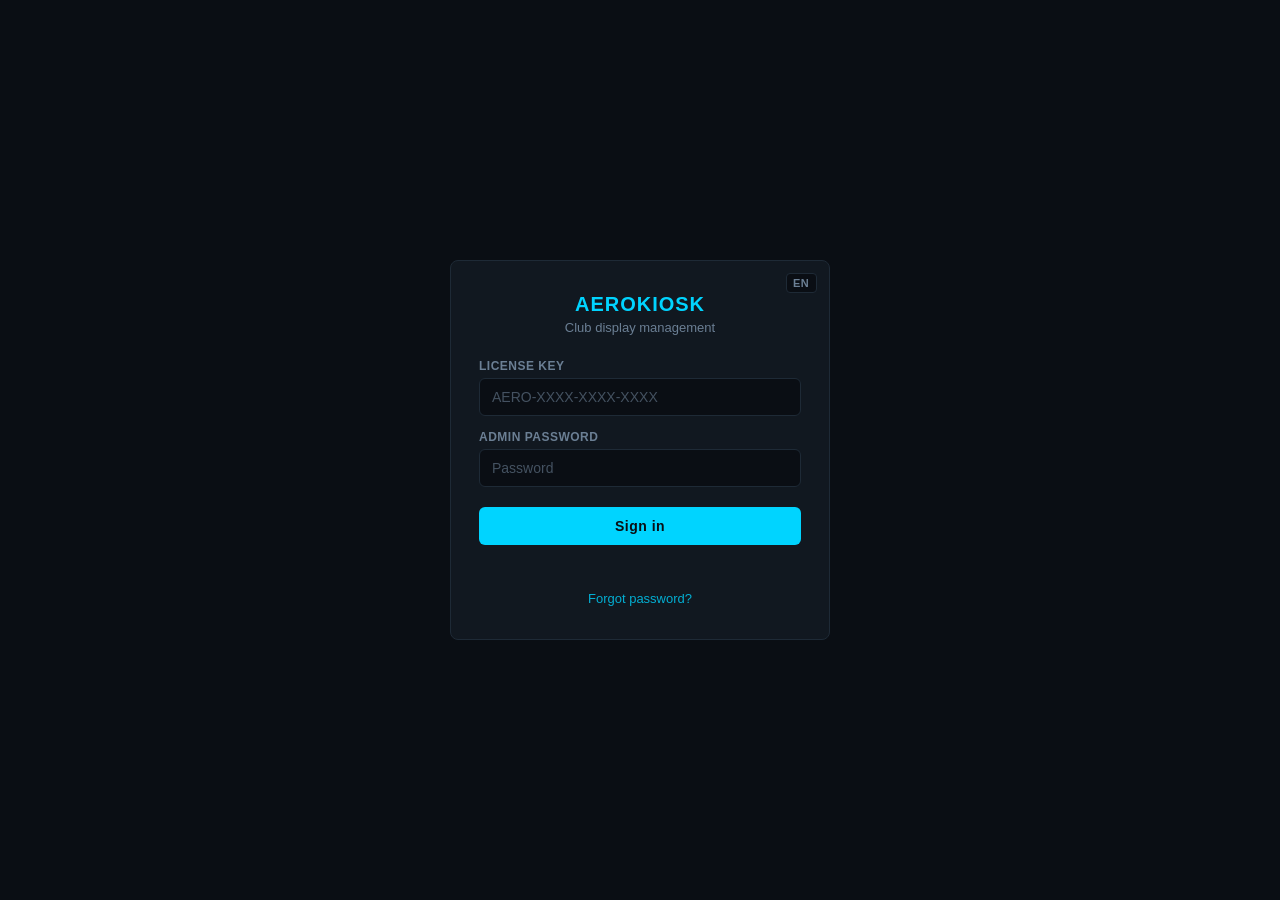
<file: index.html>
<!DOCTYPE html>
<html lang="fr">
<head>
<meta charset="UTF-8">
<meta name="viewport" content="width=device-width, initial-scale=1.0">
<title>AeroKiosk — Gestion affichage</title>
<link rel="stylesheet" href="style.css">
</head>
<body>

<!-- ── LOGIN ── -->
<div class="login-screen" id="loginScreen">
  <div class="login-card">
    <select class="lang-select" onchange="setLang(this.value)">
      <option value="fr">FR</option>
      <option value="de">DE</option>
      <option value="it">IT</option>
      <option value="es">ES</option>
      <option value="en">EN</option>
    </select>
    <h1>AEROKIOSK</h1>
    <p class="subtitle" data-i18n="login.subtitle">Gestion de l'affichage club</p>
    <form id="loginForm">
      <div class="field">
        <label for="licenseKey" data-i18n="login.licenseKey">Clé de licence</label>
        <input type="text" id="licenseKey" placeholder="AERO-XXXX-XXXX-XXXX" data-i18n-placeholder="login.licensePlaceholder" autocomplete="off" required>
      </div>
      <div class="field">
        <label for="password" data-i18n="login.password">Mot de passe admin</label>
        <input type="password" id="password" placeholder="Mot de passe" data-i18n-placeholder="login.passwordPlaceholder" autocomplete="current-password">
      </div>
      <button type="submit" class="login-btn" id="loginBtn" data-i18n="login.submit">Connexion</button>
      <div class="login-error" id="loginError"></div>
      <div class="forgot-link">
        <a href="#" id="forgotPasswordLink" data-i18n="login.forgotPassword">Mot de passe oublié ?</a>
      </div>
    </form>
    <!-- Vue reset mot de passe -->
    <div id="resetView" style="display:none;">
      <h1>AEROKIOSK</h1>
      <p class="subtitle" data-i18n="reset.subtitle">Réinitialisation du mot de passe</p>
      <p class="reset-instructions" data-i18n="reset.instructions">Entrez votre clé de licence pour supprimer le mot de passe admin. Vous pourrez ensuite en définir un nouveau dans les paramètres du kiosque.</p>
      <div class="field">
        <label for="resetLicenseKey" data-i18n="login.licenseKey">Clé de licence</label>
        <input type="text" id="resetLicenseKey" placeholder="AERO-XXXX-XXXX-XXXX" data-i18n-placeholder="login.licensePlaceholder" autocomplete="off" style="text-transform:uppercase;letter-spacing:1px;">
      </div>
      <button type="button" class="login-btn" id="resetBtn" data-i18n="reset.button">Réinitialiser</button>
      <div class="login-error" id="resetError"></div>
      <div class="login-success" id="resetSuccess" style="display:none;"></div>
      <div class="forgot-link">
        <a href="#" id="resetBackLink" data-i18n="reset.back">← Retour à la connexion</a>
      </div>
    </div>
  </div>
</div>

<!-- ── DASHBOARD ── -->
<div class="dashboard" id="dashboard">
  <div class="top-bar">
    <div class="top-bar-left">
      <h2 id="clubName">AEROKIOSK</h2>
      <div class="station-badge" id="stationBadge"></div>
    </div>
    <div class="top-bar-right">
      <select class="lang-select" onchange="setLang(this.value)">
        <option value="fr">FR</option>
        <option value="de">DE</option>
        <option value="it">IT</option>
        <option value="es">ES</option>
        <option value="en">EN</option>
      </select>
      <span class="mode-badge" id="modeIndicator"></span>
      <button class="btn-logout" id="logoutBtn" data-i18n="dashboard.logout">Déconnexion</button>
    </div>
  </div>

  <!-- Navigation Contenu / Flotte / Configuration -->
  <div class="nav-tabs" id="navTabs">
    <button class="nav-tab active" data-view="content" onclick="switchView('content')">
      <span class="nav-icon">📋</span> <span data-i18n="nav.content">Contenu</span>
    </button>
    <button class="nav-tab" data-view="fleet" onclick="switchView('fleet')">
      <span class="nav-icon">✈</span> <span data-i18n="nav.fleet">Flotte</span>
    </button>
    <button class="nav-tab" data-view="rooms" onclick="switchView('rooms')">
      <span class="nav-icon">📅</span> <span data-i18n="nav.rooms">Planification</span>
    </button>
    <button class="nav-tab" data-view="config" onclick="switchView('config')">
      <span class="nav-icon">⚙</span> <span data-i18n="nav.config">Configuration</span>
    </button>
  </div>

  <!-- ── VUE CONTENU (slides) ── -->
  <div id="viewContent">
    <div class="content">
      <div class="add-bar">
        <button class="btn-add" onclick="openModal('slide')">
          <span class="icon">+</span> <span data-i18n="slides.addSlide">Slide</span>
        </button>
        <button class="btn-add" onclick="openModal('flash-info')">
          <span class="icon">ℹ</span> <span data-i18n="slides.addFlashInfo">Flash info</span>
        </button>
        <button class="btn-add" onclick="openModal('flash-urgent')">
          <span class="icon">⚠</span> <span data-i18n="slides.addFlashUrgent">Flash urgent</span>
        </button>
      </div>
      <div class="slides-list" id="slidesList">
        <div class="empty-state">
          <div class="icon">📋</div>
          <p data-i18n-html="slides.emptyText">Aucun contenu pour le moment.<br>Ajoutez un slide, un flash info ou un flash urgent.</p>
        </div>
      </div>
    </div>
  </div>

  <!-- ── VUE FLOTTE ── -->
  <div id="viewFleet" style="display:none;">
    <div class="content">
      <div class="add-bar">
        <button class="btn-add" onclick="openFleetModal()">
          <span class="icon">+</span> <span data-i18n="fleet.add">Ajouter un aéronef</span>
        </button>
      </div>
      <div class="fleet-list" id="fleetList">
        <div class="empty-state">
          <div class="icon">✈</div>
          <p data-i18n="fleet.empty">Aucun aéronef configuré.</p>
        </div>
      </div>
    </div>
  </div>

  <!-- ── VUE SALLES ── -->
  <div id="viewRooms" style="display:none;">
    <div class="content">
      <!-- Sous-onglets Gestion / Planning -->
      <div class="rooms-subtabs">
        <button class="rooms-subtab active" data-subtab="manage" onclick="switchRoomsSubtab('manage')">
          <span data-i18n="rooms.tabManage">Gestion</span>
        </button>
        <button class="rooms-subtab" data-subtab="planning" onclick="switchRoomsSubtab('planning')">
          <span data-i18n="rooms.tabPlanning">Planning</span>
        </button>
        <button class="rooms-subtab" data-subtab="flights" onclick="switchRoomsSubtab('flights')">
          <span data-i18n="rooms.tabFlights">Vols</span>
        </button>
      </div>

      <!-- Sous-vue Gestion (existante) -->
      <div id="roomsManageView">
        <div class="add-bar">
          <button class="btn-add" onclick="openRoomModal()">
            <span class="icon">+</span> <span data-i18n="rooms.add">Ajouter une salle</span>
          </button>
        </div>
        <div class="fleet-list" id="roomsList">
          <div class="empty-state">
            <div class="icon">🚪</div>
            <p data-i18n="rooms.empty">Aucune salle configuree.</p>
          </div>
        </div>
        <div style="margin-top:20px; padding-top:16px; border-top:1px solid var(--border);">
          <div class="cfg-toggle-row">
            <span class="cfg-toggle-label" data-i18n="rooms.autoBookBriefForSim">Brief auto pour simu</span>
            <label class="toggle-switch"><input type="checkbox" id="cfgAutoBookBriefForSim" onchange="cfgSaveAutoBookBrief()"><span class="toggle-track"></span><span class="toggle-knob"></span></label>
          </div>
          <div class="cfg-hint" data-i18n="rooms.autoBookBriefForSimHint">Réserver automatiquement une salle de brief pour les séances simulateur sans brief intégré</div>
        </div>
      </div>

      <!-- Sous-vue Planning (nouvelle) -->
      <div id="roomsPlanningView" style="display:none;">
        <!-- Navigation date + filtres -->
        <div class="planning-toolbar">
          <div class="planning-nav">
            <button class="btn-ghost planning-nav-btn" onclick="planningPrevDay()" title="Jour precedent">&larr;</button>
            <button class="btn-ghost planning-nav-btn" onclick="planningToday()" data-i18n="rooms.today">Aujourd'hui</button>
            <input type="date" class="planning-date-input" id="planningDateInput" onchange="planningSetDate(this.value)">
            <button class="btn-ghost planning-nav-btn" onclick="planningNextDay()" title="Jour suivant">&rarr;</button>
          </div>
          <div class="planning-filters">
            <select class="planning-filter-select" id="planningFilterType" onchange="renderPlanning()">
              <option value="" data-i18n="rooms.filterAllTypes">Tous les types</option>
              <option value="briefing" data-i18n="rooms.typeBriefing">Briefing</option>
              <option value="simulateur" data-i18n="rooms.typeSimulateur">Simulateur</option>
              <option value="cours" data-i18n="rooms.typeCours">Cours</option>
              <option value="autre" data-i18n="rooms.typeAutre">Autre</option>
            </select>
            <select class="planning-filter-select" id="planningFilterSource" onchange="renderPlanning()">
              <option value="" data-i18n="rooms.filterAllSources">Toutes les sources</option>
              <option value="admin" data-i18n="rooms.sourceAdmin">Admin</option>
              <option value="tablet" data-i18n="rooms.sourceTablet">Tablette</option>
              <option value="api" data-i18n="rooms.sourceApi">API</option>
            </select>
          </div>
        </div>
        <!-- Grille Gantt -->
        <div class="planning-grid-wrapper" id="planningGridWrapper">
          <div class="planning-empty" id="planningEmpty">
            <div class="icon">📅</div>
            <p data-i18n="rooms.planningEmpty">Aucune salle configuree.</p>
          </div>
        </div>
      </div>

      <!-- Sous-vue Vols -->
      <div id="roomsFlightsView" style="display:none;">
        <div class="planning-toolbar">
          <div class="planning-nav">
            <button class="btn-ghost planning-nav-btn" onclick="flightsPrevDay()">&larr;</button>
            <button class="btn-ghost planning-nav-btn" onclick="flightsToday()" data-i18n="rooms.today">Aujourd'hui</button>
            <input type="date" class="planning-date-input" id="flightsDateInput" onchange="flightsSetDate(this.value)">
            <button class="btn-ghost planning-nav-btn" onclick="flightsNextDay()">&rarr;</button>
          </div>
          <button class="btn-add" onclick="openFlightModal()">
            <span class="icon">+</span> <span data-i18n="flights.add">Ajouter un vol</span>
          </button>
        </div>
        <div class="flights-table-wrapper" id="flightsTableWrapper">
          <table class="flights-table" id="flightsTable">
            <thead>
              <tr>
                <th data-i18n="flights.aircraft">Immat.</th>
                <th data-i18n="flights.start">Debut</th>
                <th data-i18n="flights.end">Fin</th>
                <th data-i18n="flights.pilot">Pilote</th>
                <th data-i18n="flights.instructor">Instructeur</th>
                <th data-i18n="flights.students">Stagiaires</th>
                <th data-i18n="flights.type">Type</th>
                <th></th>
              </tr>
            </thead>
            <tbody id="flightsBody"></tbody>
          </table>
          <div class="flights-empty" id="flightsEmpty" style="display:none;">
            <p data-i18n="flights.empty">Aucun vol ce jour.</p>
          </div>
        </div>
      </div>
    </div>
  </div>

  <!-- ── MODAL SALLE ── -->

  <!-- ── MODAL VOL ── -->
  <div class="slide-modal-overlay" id="flightModalOverlay" style="display:none;" onclick="if(event.target===this)closeFlightModal()">
    <div class="slide-modal booking-modal">
      <h3 id="flightModalTitle" data-i18n="flights.add">Ajouter un vol</h3>
      <div class="form-group">
        <label data-i18n="flights.aircraft">Immatriculation</label>
        <input type="text" class="form-input" id="flightAircraft" placeholder="F-HPYB" style="text-transform:uppercase;">
      </div>
      <div class="form-row">
        <div class="form-group" style="flex:1;">
          <label data-i18n="flights.start">Debut</label>
          <input type="time" class="form-input" id="flightStart" step="900">
        </div>
        <div class="form-group" style="flex:1;">
          <label data-i18n="flights.end">Fin</label>
          <input type="time" class="form-input" id="flightEnd" step="900">
        </div>
      </div>
      <div class="form-group">
        <label data-i18n="flights.pilot">Pilote</label>
        <input type="text" class="form-input" id="flightPilot" placeholder="Nom du pilote">
      </div>
      <div class="form-group">
        <label data-i18n="flights.instructor">Instructeur</label>
        <input type="text" class="form-input" id="flightInstructor" placeholder="(optionnel)">
      </div>
      <div class="form-group">
        <label data-i18n="flights.students">Stagiaires</label>
        <div id="flightStudents"></div>
        <button type="button" class="btn-ghost btn-small" onclick="addStudentRow()" data-i18n="flights.addStudent">+ Ajouter un stagiaire</button>
      </div>
      <div class="form-group">
        <label data-i18n="flights.type">Type de vol</label>
        <select class="form-select" id="flightType">
          <option value="local">Local</option>
          <option value="nav">Navigation</option>
          <option value="double">Double</option>
          <option value="solo">Solo</option>
          <option value="examen">Examen</option>
          <option value="autre">Autre</option>
        </select>
      </div>
      <div class="flight-error" id="flightError" style="display:none;"></div>
      <div class="modal-actions">
        <button class="btn-submit" onclick="saveFlight()" data-i18n="common.save">Enregistrer</button>
        <button class="btn-ghost btn-danger" id="flightDeleteBtn" onclick="deleteFlight()" style="display:none;" data-i18n="booking.delete">Supprimer</button>
        <button class="btn-ghost" onclick="closeFlightModal()" data-i18n="common.cancel">Annuler</button>
      </div>
    </div>
  </div>

  <!-- ── MODAL RESERVATION ── -->
  <div class="slide-modal-overlay" id="bookingModalOverlay" style="display:none;" onclick="if(event.target===this)closeBookingModal()">
    <div class="slide-modal booking-modal">
      <h3 id="bookingModalTitle" data-i18n="booking.add">Ajouter une reservation</h3>
      <div class="form-group">
        <label data-i18n="booking.room">Salle</label>
        <select class="form-select" id="bookingRoom"></select>
      </div>
      <div class="form-row">
        <div class="form-group" style="flex:1;">
          <label data-i18n="booking.start">Debut</label>
          <input type="time" class="form-input" id="bookingStart" step="900">
        </div>
        <div class="form-group" style="flex:1;">
          <label data-i18n="booking.end">Fin</label>
          <input type="time" class="form-input" id="bookingEnd" step="900">
        </div>
      </div>
      <div class="form-group">
        <label data-i18n="booking.title">Titre</label>
        <input type="text" class="form-input" id="bookingTitle" placeholder="Briefing, Cours nav..." data-i18n-placeholder="booking.titlePlaceholder">
      </div>
      <div class="form-group">
        <label data-i18n="booking.bookedBy">Reserve par</label>
        <input type="text" class="form-input" id="bookingBy" placeholder="Nom" data-i18n-placeholder="booking.byPlaceholder">
      </div>
      <div class="form-group">
        <label data-i18n="booking.participants">Participants</label>
        <div id="bookingParticipants"></div>
        <button type="button" class="btn-ghost btn-small" onclick="addParticipantRow()" data-i18n="booking.addParticipant">+ Ajouter un participant</button>
      </div>
      <div class="booking-error" id="bookingError" style="display:none;"></div>
      <div class="modal-actions">
        <button class="btn-submit" onclick="saveBooking()" data-i18n="common.save">Enregistrer</button>
        <button class="btn-ghost btn-danger" id="bookingDeleteBtn" onclick="deleteBooking()" style="display:none;" data-i18n="booking.delete">Supprimer</button>
        <button class="btn-ghost" onclick="closeBookingModal()" data-i18n="common.cancel">Annuler</button>
      </div>
    </div>
  </div>
  <div class="slide-modal-overlay" id="roomModalOverlay" style="display:none;" onclick="if(event.target===this)closeRoomModal()">
    <div class="slide-modal">
      <h3 id="roomModalTitle" data-i18n="rooms.add">Ajouter une salle</h3>
      <div class="form-group">
        <label data-i18n="rooms.name">Nom</label>
        <input type="text" class="form-input" id="roomName" placeholder="ex: Salle A" data-i18n-placeholder="rooms.namePlaceholder">
      </div>
      <div class="form-group">
        <label data-i18n="rooms.type">Type</label>
        <select class="form-select" id="roomType" onchange="onRoomTypeChange()">
          <option value="briefing" data-i18n="rooms.typeBriefing">Briefing</option>
          <option value="simulateur" data-i18n="rooms.typeSimulateur">Simulateur</option>
          <option value="cours" data-i18n="rooms.typeCours">Cours</option>
          <option value="autre" data-i18n="rooms.typeAutre">Autre</option>
        </select>
      </div>
      <div class="form-group" id="roomCapacityGroup">
        <label data-i18n="rooms.capacity">Capacite</label>
        <input type="number" class="form-input" id="roomCapacity" min="1" max="50" placeholder="ex: 6">
      </div>
      <div class="form-group" id="roomCertificationsGroup" style="display:none;">
        <label data-i18n="rooms.certifications">Certifications</label>
        <div style="display:flex;gap:12px;margin-top:4px;">
          <label style="display:flex;align-items:center;gap:4px;cursor:pointer;">
            <input type="checkbox" id="roomCertMCC" value="MCC"> <span data-i18n="rooms.certMCC">MCC</span>
          </label>
          <label style="display:flex;align-items:center;gap:4px;cursor:pointer;">
            <input type="checkbox" id="roomCertQT" value="QT"> <span data-i18n="rooms.certQT">QT</span>
          </label>
        </div>
      </div>
      <div class="form-group" id="roomSimTypeGroup" style="display:none;">
        <label data-i18n="rooms.simType">Type de simulateur</label>
        <select class="form-select" id="roomSimType">
          <option value="VPT" data-i18n="rooms.simVPT">VPT</option>
          <option value="FNPT-I" data-i18n="rooms.simFNPT1">FNPT-I</option>
          <option value="FNPT-II" data-i18n="rooms.simFNPT2">FNPT-II</option>
          <option value="FTD" data-i18n="rooms.simFTD">FTD</option>
          <option value="FFS" data-i18n="rooms.simFFS">FFS</option>
        </select>
      </div>
      <div class="form-group" id="roomBriefingAreaGroup" style="display:none;">
        <label style="display:flex;align-items:center;gap:8px;cursor:pointer;">
          <input type="checkbox" id="roomHasBriefingArea">
          <span data-i18n="rooms.hasBriefingArea">Brief intégré</span>
        </label>
        <small style="color:var(--text-dim);margin-top:2px;" data-i18n="rooms.hasBriefingAreaHint">La salle dispose d'un espace briefing intégré</small>
      </div>
      <div class="modal-actions">
        <button class="btn-submit" id="roomModalSave" onclick="saveRoom()" data-i18n="common.save">Enregistrer</button>
        <button class="btn-ghost" onclick="closeRoomModal()" data-i18n="common.cancel">Annuler</button>
      </div>
    </div>
  </div>

  <!-- ── VUE CONFIGURATION ── -->
  <div id="viewConfig" style="display:none;">
    <div class="content">

      <!-- Sous-onglets config -->
      <div class="config-tabs" id="configTabs">
        <button class="config-tab active" data-ctab="aerodrome" onclick="switchConfigTab('aerodrome')" data-i18n="cfg.tabAerodrome">Aérodrome</button>
        <button class="config-tab" data-ctab="thresholds" onclick="switchConfigTab('thresholds')" data-i18n="cfg.tabThresholds">Seuils</button>
        <button class="config-tab" data-ctab="maps" onclick="switchConfigTab('maps')" data-i18n="cfg.tabMaps">Carte</button>
        <button class="config-tab" data-ctab="traffic" onclick="switchConfigTab('traffic')" data-i18n="cfg.tabTraffic">Trafic</button>
        <button class="config-tab" data-ctab="sections" onclick="switchConfigTab('sections')" data-i18n="cfg.tabSections">Sections</button>
        <button class="config-tab" data-ctab="appearance" onclick="switchConfigTab('appearance')" data-i18n="cfg.tabAppearance">Apparence</button>
        <button class="config-tab" data-ctab="clubdisplay" onclick="switchConfigTab('clubdisplay')" data-i18n="cfg.tabClubDisplay">Contenu club</button>
        <button class="config-tab" data-ctab="system" onclick="switchConfigTab('system')" data-i18n="cfg.tabSystem">Système</button>
        <button class="config-tab god-tab" data-ctab="godmode" onclick="switchConfigTab('godmode')" style="display:none;">Advanced</button>
      </div>

      <!-- ======== PANNEAU : Aérodrome ======== -->
      <div class="config-panel active" data-cpanel="aerodrome" id="cfgAerodrome">
        <div class="form-group">
          <label data-i18n="cfg.station.icaoLabel">Code OACI ou nom</label>
          <div class="cfg-search-wrapper">
            <input type="text" class="form-input" id="cfgStationSearch" data-i18n-placeholder="cfg.station.searchPlaceholder" placeholder="Rechercher un aérodrome..." autocomplete="off" spellcheck="false">
            <div class="cfg-search-results" id="cfgStationResults"></div>
          </div>
          <div class="cfg-hint" id="cfgSearchCloudHint" style="display:none;" data-i18n="cfg.station.searchUnavailableCloud">La recherche n'est disponible qu'en mode WiFi local. Saisissez les informations manuellement.</div>
        </div>
        <div class="form-group">
          <label data-i18n="cfg.station.displayName">Nom affiché</label>
          <input type="text" class="form-input" id="cfgDisplayName">
        </div>
        <div class="form-row">
          <div class="form-group" style="flex:1;">
            <label data-i18n="cfg.station.latitude">Latitude</label>
            <input type="number" class="form-input" id="cfgLat" step="0.0001">
          </div>
          <div class="form-group" style="flex:1;">
            <label data-i18n="cfg.station.longitude">Longitude</label>
            <input type="number" class="form-input" id="cfgLon" step="0.0001">
          </div>
        </div>
        <div class="form-row">
          <div class="form-group" style="flex:1;">
            <label data-i18n="cfg.station.fir">FIR</label>
            <input type="text" class="form-input" id="cfgFir" data-i18n-placeholder="cfg.station.firPlaceholder" placeholder="ex: LFRR">
          </div>
          <div class="form-group" style="flex:1;">
            <label data-i18n="cfg.station.firName">Nom FIR</label>
            <input type="text" class="form-input" id="cfgFirName" data-i18n-placeholder="cfg.station.firNamePlaceholder" placeholder="ex: FIR Brest">
          </div>
        </div>
        <div class="form-group">
          <label data-i18n="cfg.station.sigmetRegion">Région SIGMET</label>
          <select class="form-select" id="cfgSigmetRegion">
            <option value="eur" data-i18n="cfg.station.regionEur">Europe</option>
            <option value="nam" data-i18n="cfg.station.regionNam">Amérique du Nord</option>
            <option value="intl" data-i18n="cfg.station.regionIntl">International</option>
          </select>
        </div>
        <div class="section-title" data-i18n="cfg.runways.title">Pistes</div>
        <div id="cfgRunwayList"></div>
        <div class="form-row" style="margin-top:12px; align-items:flex-end;">
          <div class="form-group" style="flex:1;">
            <label data-i18n="cfg.runways.name">Nom</label>
            <input type="text" class="form-input" id="cfgNewRwyName" data-i18n-placeholder="cfg.runways.namePlaceholder" placeholder="ex: 09" maxlength="4">
          </div>
          <div class="form-group" style="flex:1;">
            <label data-i18n="cfg.runways.heading">Cap (°)</label>
            <input type="number" class="form-input" id="cfgNewRwyHeading" data-i18n-placeholder="cfg.runways.headingPlaceholder" placeholder="090" min="0" max="360">
          </div>
          <button class="btn-submit" style="height:38px; white-space:nowrap;" onclick="cfgAddRunway()" data-i18n="cfg.runways.add">+ Ajouter</button>
        </div>
      </div>

      <!-- ======== PANNEAU : Seuils ======== -->
      <div class="config-panel" data-cpanel="thresholds" id="cfgThresholds">
        <div class="form-group">
          <label data-i18n="cfg.thresholds.profile">Profil</label>
          <select class="form-input" id="cfgThresholdProfile">
            <option value="easa">EASA (Europe)</option>
            <option value="caa">CAA (UK)</option>
            <option value="faa">FAA (USA)</option>
            <option value="tcca">TCCA (Canada)</option>
            <option value="custom" data-i18n="cfg.thresholds.custom">Personnalisé</option>
          </select>
        </div>
        <div id="cfgPresetInfo" style="margin-bottom:12px;"></div>
        <div id="cfgThresholdFields">
          <div class="section-title" data-i18n="cfg.thresholds.vfr">VFR</div>
          <div class="form-row">
            <div class="form-group" style="flex:1;"><label data-i18n="cfg.thresholds.minVisibility">Visibilité min (m)</label><input type="number" class="form-input cfg-thr" id="cfgThrVfrVis"></div>
            <div class="form-group" style="flex:1;"><label data-i18n="cfg.thresholds.minCeiling">Plafond min (ft)</label><input type="number" class="form-input cfg-thr" id="cfgThrVfrCeil"></div>
          </div>
          <div class="section-title" data-i18n="cfg.thresholds.vfrSpecial">VFR Spécial</div>
          <div class="form-row">
            <div class="form-group" style="flex:1;"><label data-i18n="cfg.thresholds.minVisibility">Visibilité min (m)</label><input type="number" class="form-input cfg-thr" id="cfgThrSpecVis"></div>
            <div class="form-group" style="flex:1;"><label data-i18n="cfg.thresholds.minCeiling">Plafond min (ft)</label><input type="number" class="form-input cfg-thr" id="cfgThrSpecCeil"></div>
          </div>
          <div class="section-title" data-i18n="cfg.thresholds.greenThreshold">Seuil vert (conditions optimales)</div>
          <div class="form-row">
            <div class="form-group" style="flex:1;"><label data-i18n="cfg.thresholds.minVisibility">Visibilité min (m)</label><input type="number" class="form-input cfg-thr" id="cfgThrGreenVis"></div>
            <div class="form-group" style="flex:1;"><label data-i18n="cfg.thresholds.minCeiling">Plafond min (ft)</label><input type="number" class="form-input cfg-thr" id="cfgThrGreenCeil"></div>
          </div>
          <div class="section-title" data-i18n="cfg.thresholds.runwayWind">Vent piste</div>
          <div class="form-row">
            <div class="form-group" style="flex:1;"><label data-i18n="cfg.thresholds.crossDanger">Travers danger (kt)</label><input type="number" class="form-input cfg-thr" id="cfgThrXwindDgr"></div>
            <div class="form-group" style="flex:1;"><label data-i18n="cfg.thresholds.crossWarning">Travers alerte (kt)</label><input type="number" class="form-input cfg-thr" id="cfgThrXwindWrn"></div>
          </div>
          <div class="form-row">
            <div class="form-group" style="flex:1;"><label data-i18n="cfg.thresholds.tailDanger">Arrière danger (kt)</label><input type="number" class="form-input cfg-thr" id="cfgThrTailDgr"></div>
            <div class="form-group" style="flex:1;"><label data-i18n="cfg.thresholds.tailWarning">Arrière alerte (kt)</label><input type="number" class="form-input cfg-thr" id="cfgThrTailWrn"></div>
          </div>
          <div class="section-title" data-i18n="cfg.thresholds.fogTitle">Brouillard (écart T°/Rosée)</div>
          <div class="form-row">
            <div class="form-group" style="flex:1;"><label data-i18n="cfg.thresholds.fogDanger">Danger (°C)</label><input type="number" class="form-input cfg-thr" id="cfgThrFogDgr"></div>
            <div class="form-group" style="flex:1;"><label data-i18n="cfg.thresholds.fogWarning">Alerte (°C)</label><input type="number" class="form-input cfg-thr" id="cfgThrFogWrn"></div>
            <div class="form-group" style="flex:1;"><label data-i18n="cfg.thresholds.fogWatch">Vigilance (°C)</label><input type="number" class="form-input cfg-thr" id="cfgThrFogWatch"></div>
          </div>
          <div class="section-title" data-i18n="cfg.thresholds.metarAge">Âge METAR</div>
          <div class="form-row">
            <div class="form-group" style="flex:1;"><label data-i18n="cfg.thresholds.metarDanger">Danger (min)</label><input type="number" class="form-input cfg-thr" id="cfgThrMetarDgr"></div>
            <div class="form-group" style="flex:1;"><label data-i18n="cfg.thresholds.metarWarning">Alerte (min)</label><input type="number" class="form-input cfg-thr" id="cfgThrMetarWrn"></div>
          </div>
          <div class="section-title" data-i18n="cfg.thresholds.sunsetAlert">Alerte nuit aéronautique</div>
          <div class="form-row">
            <div class="form-group" style="flex:1;"><label data-i18n="cfg.thresholds.sunsetOrange">Alerte orange (min)</label><input type="number" class="form-input cfg-thr" id="cfgThrSunsetShow"></div>
            <div class="form-group" style="flex:1;"><label data-i18n="cfg.thresholds.sunsetRed">Alerte rouge (min)</label><input type="number" class="form-input cfg-thr" id="cfgThrSunsetCrit"></div>
          </div>
        </div>
      </div>

      <!-- ======== PANNEAU : Unités ======== -->
      <!-- Unités déplacé dans Système -->

      <!-- ======== PANNEAU : Carte ======== -->
      <div class="config-panel" data-cpanel="maps" id="cfgMaps">
        <div class="form-group" id="cfgBasemapFixedGroup">
          <label data-i18n="cfg.maps.basemap">Fond de carte</label>
          <select class="form-select" id="cfgMapBasemap">
            <option value="dark" data-i18n="cfg.maps.basemapDark">Sombre minimal</option>
            <option value="darkdetail" data-i18n="cfg.maps.basemapDarkDetail">Sombre détaillé</option>
            <option value="voyager" data-i18n="cfg.maps.basemapVoyager">Clair (routes et villes)</option>
            <option value="osm" data-i18n="cfg.maps.basemapOsm">Standard OpenStreetMap</option>
          </select>
        </div>
        <div class="form-group">
          <label class="cfg-radio-label"><input type="checkbox" id="cfgMapBasemapAuto" style="margin-right:8px;"><span data-i18n="cfg.maps.basemapAuto">Fond auto jour/nuit</span></label>
        </div>
        <div id="cfgBasemapAutoGroup" style="display:none;">
          <div class="form-row">
            <div class="form-group" style="flex:1;">
              <label data-i18n="cfg.maps.basemapDay">Fond de jour</label>
              <select class="form-select" id="cfgMapBasemapDay">
                <option value="voyager" data-i18n="cfg.maps.basemapVoyager">Clair</option>
                <option value="osm" data-i18n="cfg.maps.basemapOsm">OSM</option>
                <option value="dark" data-i18n="cfg.maps.basemapDark">Sombre</option>
                <option value="darkdetail" data-i18n="cfg.maps.basemapDarkDetail">Sombre détaillé</option>
              </select>
            </div>
            <div class="form-group" style="flex:1;">
              <label data-i18n="cfg.maps.basemapNight">Fond de nuit</label>
              <select class="form-select" id="cfgMapBasemapNight">
                <option value="dark" data-i18n="cfg.maps.basemapDark">Sombre</option>
                <option value="darkdetail" data-i18n="cfg.maps.basemapDarkDetail">Sombre détaillé</option>
                <option value="voyager" data-i18n="cfg.maps.basemapVoyager">Clair</option>
                <option value="osm" data-i18n="cfg.maps.basemapOsm">OSM</option>
              </select>
            </div>
          </div>
        </div>
        <div class="form-row" style="display:flex; gap:16px;">
          <div class="form-group" style="flex:1;">
            <label><span data-i18n="cfg.maps.basemapBrightnessDay">Luminosité jour</span> <span class="slider-value" id="cfgMapBrightnessDayVal">52</span>%</label>
            <input type="range" class="form-range" id="cfgMapBrightnessDay" min="30" max="100" step="1" value="52">
          </div>
          <div class="form-group" style="flex:1;">
            <label><span data-i18n="cfg.maps.basemapBrightnessNight">Luminosité nuit</span> <span class="slider-value" id="cfgMapBrightnessNightVal">37</span>%</label>
            <input type="range" class="form-range" id="cfgMapBrightnessNight" min="20" max="100" step="1" value="37">
          </div>
        </div>
        <div class="form-group">
          <label><span data-i18n="cfg.maps.weatherIntensityDark">Intensité couches météo (fond sombre)</span> <span class="cfg-slider-value" id="cfgWeatherDarkVal">250</span>%</label>
          <input type="range" class="cfg-range" id="cfgWeatherDark" min="100" max="500" step="10" value="250">
        </div>
        <div class="form-group">
          <label><span data-i18n="cfg.maps.weatherIntensityLight">Intensité couches météo (fond clair)</span> <span class="cfg-slider-value" id="cfgWeatherLightVal">90</span>%</label>
          <input type="range" class="cfg-range" id="cfgWeatherLight" min="50" max="200" step="5" value="90">
        </div>
        <div class="form-group">
          <label data-i18n="cfg.maps.airportsOnMap">Terrains sur la carte</label>
          <select class="form-select" id="cfgMapAirports">
            <option value="none" data-i18n="cfg.maps.airportsNone">Masqués</option>
            <option value="icao" data-i18n="cfg.maps.airportsIcao">Aéroports uniquement</option>
            <option value="ulm" data-i18n="cfg.maps.airportsUlm">Bases ULM uniquement</option>
            <option value="all" data-i18n="cfg.maps.airportsAll">Aéroports + Bases ULM</option>
          </select>
        </div>
        <div class="form-group">
          <label><span data-i18n="cfg.maps.zoom">Zoom</span> <span class="cfg-slider-value" id="cfgMapZoomVal">7</span></label>
          <input type="range" class="cfg-range" id="cfgMapZoom" min="3" max="12" step="0.25" value="7">
        </div>
        <div class="form-row">
          <div class="form-group" style="flex:1;">
            <label><span data-i18n="cfg.maps.offsetNS">Décalage N/S</span> <span class="cfg-slider-value" id="cfgMapOffLatVal">0</span>°</label>
            <input type="range" class="cfg-range" id="cfgMapOffLat" min="-5" max="5" step="0.1" value="0">
          </div>
          <div class="form-group" style="flex:1;">
            <label><span data-i18n="cfg.maps.offsetEW">Décalage E/O</span> <span class="cfg-slider-value" id="cfgMapOffLonVal">0</span>°</label>
            <input type="range" class="cfg-range" id="cfgMapOffLon" min="-5" max="5" step="0.1" value="0">
          </div>
        </div>
        <div class="form-group">
          <label><span data-i18n="cfg.maps.layerDuration">Durée par couche (s)</span> <span class="cfg-slider-value" id="cfgRotationVal">20</span></label>
          <input type="range" class="cfg-range" id="cfgRotation" min="5" max="60" step="1" value="20">
        </div>
        <div class="form-group">
          <label data-i18n="cfg.maps.enabledLayers">Couches activées</label>
          <div id="cfgMapLayers"></div>
        </div>
      </div>

      <!-- ======== PANNEAU : Trafic ======== -->
      <div class="config-panel" data-cpanel="traffic" id="cfgTraffic">
        <div class="section-title" data-i18n="cfg.traffic.title">Trafic aérien</div>
        <div class="form-group">
          <label class="cfg-radio-label"><input type="checkbox" id="cfgTrafficEnabled" style="margin-right:8px;"><span data-i18n="cfg.traffic.enabled">Afficher le trafic aérien en temps réel</span></label>
        </div>
        <div id="cfgTrafficGroup">
          <div class="form-group">
            <label data-i18n="cfg.traffic.detail">Niveau de détail</label>
            <select class="form-select" id="cfgTrafficDetail">
              <option value="icon" data-i18n="cfg.traffic.icon">Icône seule</option>
              <option value="callsign" data-i18n="cfg.traffic.callsign">Icône + indicatif</option>
              <option value="full" data-i18n="cfg.traffic.full">Icône + indicatif + altitude</option>
            </select>
          </div>
          <div class="form-group">
            <label><span data-i18n="cfg.traffic.refresh">Rafraîchissement (s)</span> <span class="cfg-slider-value" id="cfgTrafficRefreshVal">10</span></label>
            <input type="range" class="cfg-range" id="cfgTrafficRefresh" min="5" max="60" step="5" value="10">
          </div>
          <div class="form-group">
            <label><span data-i18n="cfg.traffic.radius">Rayon (NM)</span> <span class="cfg-slider-value" id="cfgTrafficRadiusVal">135</span></label>
            <input type="range" class="cfg-range" id="cfgTrafficRadius" min="50" max="250" step="5" value="135">
          </div>
          <div class="form-group">
            <label><span data-i18n="cfg.traffic.alt">Altitude max (ft)</span> <span class="cfg-slider-value" id="cfgTrafficAltVal">10000</span> <small style="color:var(--text-dim);" data-i18n="cfg.traffic.altUnlimited">(0 = illimité)</small></label>
            <input type="range" class="cfg-range" id="cfgTrafficAlt" min="0" max="45000" step="500" value="10000">
          </div>
          <div class="form-group">
            <label data-i18n="cfg.traffic.watchlist">Mes avions (indicatifs, virgules)</label>
            <input type="text" class="form-input" id="cfgTrafficWatchlist" placeholder="F-GXYZ, F-HABC, ...">
          </div>
          <div class="form-group" id="cfgWatchModeGroup" style="display:none;">
            <label data-i18n="cfg.traffic.watchMode">Mode d'affichage</label>
            <select class="form-select" id="cfgTrafficWatchMode">
              <option value="highlight" data-i18n="cfg.traffic.watchHighlight">Mes avions surlignés</option>
              <option value="only" data-i18n="cfg.traffic.watchOnly">Mes avions uniquement</option>
            </select>
          </div>
        </div>
        <div class="section-title" style="margin-top:24px;" data-i18n="cfg.traffic.flarmTitle">Trafic FLARM</div>
        <div class="form-group">
          <label class="cfg-radio-label"><input type="checkbox" id="cfgOgnEnabled" style="margin-right:8px;"><span data-i18n="cfg.traffic.flarmEnabled">Afficher le trafic FLARM</span></label>
        </div>
        <div id="cfgOgnGroup">
          <div class="form-group">
            <label><span data-i18n="cfg.traffic.flarmRadius">Rayon FLARM (km)</span> <span class="cfg-slider-value" id="cfgOgnRadiusVal">250</span></label>
            <input type="range" class="cfg-range" id="cfgOgnRadius" min="50" max="500" step="25" value="250">
          </div>
          <div class="cfg-hint" data-i18n="cfg.traffic.flarmHint">Les aéronefs FLARM apparaissent en triangles verts. Les filtres altitude et watchlist s'appliquent aussi au FLARM.</div>
        </div>

        <!-- FlightRadar24 (API officielle) -->
        <div class="section-title" style="margin-top:24px;" data-i18n="cfg.traffic.fr24Title">FlightRadar24</div>
        <div class="form-group">
          <label class="cfg-radio-label"><input type="checkbox" id="cfgFr24OfficialEnabled" style="margin-right:8px;"><span data-i18n="cfg.traffic.fr24Enabled">Activer FlightRadar24</span></label>
        </div>
        <div id="cfgFr24OfficialGroup" style="display:none;">
          <div class="form-group">
            <label data-i18n="cfg.traffic.fr24ApiKey">Clé API</label>
            <input type="text" class="form-input" id="cfgFr24ApiKey" data-i18n-placeholder="cfg.traffic.fr24ApiKeyPlaceholder" placeholder="Coller votre clé API FR24..." autocomplete="off" spellcheck="false" style="font-family:monospace; font-size:12px;">
          </div>
          <div class="form-group" style="font-size:11px;">
            <a href="https://fr24api.flightradar24.com" target="_blank" style="color:var(--accent);" data-i18n="cfg.traffic.fr24Link">Obtenir une clé API</a> — <span style="color:var(--text-dim);">Explorer : 9$/mois</span>
          </div>
          <div class="cfg-hint" data-i18n="cfg.traffic.fr24Hint">Les avions FR24 apparaissent en rose sur la carte. Inclut les avions Mode S (MLAT) non visibles sur ADS-B.</div>
        </div>
      </div>

      <!-- ======== PANNEAU : Sections ======== -->
      <div class="config-panel" data-cpanel="sections" id="cfgSections">
        <div class="form-group" style="margin-bottom:16px;">
          <label data-i18n="cfg.sections.activityProfile">Profil d'activité</label>
          <select class="form-select" id="cfgActivityProfile">
            <option value="standard" data-i18n="cfg.sections.profileStandard">Standard (aérodrome)</option>
            <option value="glider" data-i18n="cfg.sections.profileGlider">Planeur</option>
            <option value="aeromodel" data-i18n="cfg.sections.profileAeromodel">Aéromodélisme</option>
            <option value="custom" data-i18n="cfg.sections.profileCustom">Personnalisé</option>
          </select>
        </div>
        <div id="cfgSectionToggles"></div>
        <div class="form-group" style="margin-top:20px;">
          <label data-i18n="cfg.sections.tafDisplay">Affichage TAF</label>
          <select class="form-select" id="cfgTafDisplay">
            <option value="raw" data-i18n="cfg.sections.tafRaw">Brut uniquement</option>
            <option value="decoded" data-i18n="cfg.sections.tafDecoded">Décodé uniquement</option>
            <option value="both" data-i18n="cfg.sections.tafBoth">Brut + Décodé</option>
            <option value="bar" data-i18n="cfg.sections.tafBarOnly">Barre visuelle seule</option>
          </select>
        </div>
        <div class="form-group" style="margin-top:12px;">
          <label data-i18n="cfg.sections.sidebarPosition">Position du panneau météo</label>
          <select class="form-select" id="cfgSidebarPosition">
            <option value="right" data-i18n="cfg.sections.sidebarRight">À droite</option>
            <option value="left" data-i18n="cfg.sections.sidebarLeft">À gauche</option>
          </select>
        </div>

        <div class="section-title" style="margin-top:24px;" data-i18n="cfg.fleet.title">Tableau flotte</div>
        <div class="cfg-toggle-row">
          <span class="cfg-toggle-label" data-i18n="cfg.fleet.showOverlay">Tableau flotte (carrousel)</span>
          <label class="toggle-switch"><input type="checkbox" id="cfgFleetShowOverlay"><span class="toggle-track"></span><span class="toggle-knob"></span></label>
        </div>
        <div class="cfg-toggle-row">
          <span class="cfg-toggle-label" data-i18n="cfg.fleet.showStatusBar">Rapport flotte (sidebar)</span>
          <label class="toggle-switch"><input type="checkbox" id="cfgFleetShowStatusBar"><span class="toggle-track"></span><span class="toggle-knob"></span></label>
        </div>
        <div id="cfgFleetSidebarOptions" style="margin-left:16px; display:none;">
          <div class="cfg-toggle-row">
            <span class="cfg-toggle-label" data-i18n="cfg.fleet.showGoSidebar">Afficher les avions GO</span>
            <label class="toggle-switch"><input type="checkbox" id="cfgFleetShowGo"><span class="toggle-track"></span><span class="toggle-knob"></span></label>
          </div>
          <div class="cfg-toggle-row">
            <span class="cfg-toggle-label" data-i18n="cfg.fleet.showMaintSidebar">Afficher les avions en maintenance</span>
            <label class="toggle-switch"><input type="checkbox" id="cfgFleetShowMaint" checked><span class="toggle-track"></span><span class="toggle-knob"></span></label>
          </div>
          <div class="cfg-toggle-row">
            <span class="cfg-toggle-label" data-i18n="cfg.fleet.showSimSidebar">Afficher les simulateurs</span>
            <label class="toggle-switch"><input type="checkbox" id="cfgFleetShowSim"><span class="toggle-track"></span><span class="toggle-knob"></span></label>
          </div>
        </div>

        <div class="section-title" style="margin-top:24px;" data-i18n="cfg.gearup.gearupTitle">Connecteur GearUp</div>
        <div class="cfg-hint" style="margin-bottom:12px;" data-i18n="cfg.gearup.gearupHint">Connecter AeroKiosk au logiciel de gestion école GearUp.</div>
        <div class="form-group">
          <label data-i18n="cfg.gearup.apiSource">Source des données</label>
          <select class="form-select" id="cfgGearupApiSource" onchange="cfgUpdateGearUpVisibility()">
            <option value="" data-i18n="cfg.gearup.sourceNone">Aucune (saisie manuelle)</option>
            <option value="gearup" data-i18n="cfg.gearup.sourceGearup">GearUp</option>
          </select>
        </div>
        <div id="cfgGearUpGroup" style="display:none;">
          <div class="form-group">
            <label data-i18n="cfg.gearup.apiEndpoint">URL du serveur GearUp</label>
            <input type="text" class="form-input" id="cfgGearupApiEndpoint" placeholder="https://gearup.example.com" style="font-family:monospace; font-size:12px;">
          </div>
          <div class="form-group">
            <label data-i18n="cfg.gearup.apiKey">Clé API</label>
            <input type="text" class="form-input" id="cfgGearupApiKey" autocomplete="off" style="font-family:monospace; font-size:12px;">
          </div>
          <div class="form-group">
            <label data-i18n="cfg.gearup.pollInterval">Fréquence de polling (secondes)</label>
            <input type="number" class="form-input" id="cfgGearupPollSec" min="30" max="600" step="30" value="300" style="width:120px;">
          </div>
        </div>
        <div style="display:flex; gap:12px; margin-top:12px;">
          <div class="form-group" style="flex:1;">
            <label data-i18n="cfg.rooms.briefingMinutes">Briefing par défaut (min)</label>
            <input type="number" class="form-input" id="cfgRoomsBriefMin" min="5" max="60" step="5" value="30" style="width:80px;">
          </div>
          <div class="form-group" style="flex:1;">
            <label data-i18n="cfg.rooms.debriefingMinutes">Débriefing par défaut (min)</label>
            <input type="number" class="form-input" id="cfgRoomsDebriefMin" min="0" max="60" step="5" value="15" style="width:80px;">
          </div>
        </div>
      </div>

      <!-- ======== PANNEAU : Apparence ======== -->
      <div class="config-panel" data-cpanel="appearance" id="cfgAppearance">
        <div class="section-title" data-i18n="cfg.appearance.themeSection">Thème</div>
        <div class="form-group">
          <label data-i18n="cfg.appearance.mode">Mode</label>
          <div class="form-row" style="gap:16px;">
            <label class="cfg-radio-label"><input type="radio" name="cfgThemeMode" value="auto" checked> <span data-i18n="cfg.appearance.auto">Auto (jour/nuit)</span></label>
            <label class="cfg-radio-label"><input type="radio" name="cfgThemeMode" value="fixed"> <span data-i18n="cfg.appearance.fixed">Thème fixe</span></label>
          </div>
        </div>
        <div id="cfgThemeAutoConfig">
          <div class="form-group">
            <label data-i18n="cfg.appearance.dayTheme">Thème jour</label>
            <div class="cfg-theme-grid" id="cfgThemeDayGrid"></div>
          </div>
          <div class="form-group">
            <label data-i18n="cfg.appearance.nightTheme">Thème nuit</label>
            <div class="cfg-theme-grid" id="cfgThemeNightGrid"></div>
          </div>
        </div>
        <div id="cfgThemeFixedConfig" style="display:none;">
          <div class="form-group">
            <label data-i18n="cfg.appearance.themeLabel">Thème</label>
            <div class="cfg-theme-grid" id="cfgThemeFixedGrid"></div>
          </div>
        </div>
        <div class="section-title" style="margin-top:24px;" data-i18n="cfg.appearance.brandingSection">Identité visuelle</div>
        <div class="form-group">
          <label data-i18n="cfg.appearance.displayTitle">Titre affiché</label>
          <input type="text" class="form-input" id="cfgAppTitle" data-i18n-placeholder="cfg.appearance.displayTitlePlaceholder" placeholder="ex: IROISE">
        </div>
        <div class="form-group">
          <label data-i18n="cfg.appearance.clubName">Nom du club</label>
          <input type="text" class="form-input" id="cfgClubName" data-i18n-placeholder="cfg.appearance.clubNamePlaceholder" placeholder="ex: Aéroclub Iroise">
        </div>
        <div class="form-group">
          <label data-i18n="cfg.appearance.logoDay">Logo jour</label>
          <div class="cfg-logo-row">
            <div class="cfg-logo-preview" id="cfgLogoDayPreview"></div>
            <label class="btn-submit" style="cursor:pointer; font-size:12px; padding:6px 14px;">
              <span data-i18n="cfg.appearance.chooseLogo">Choisir...</span>
              <input type="file" id="cfgLogoDayFile" accept=".jpg,.jpeg,.png,.svg" style="display:none;">
            </label>
            <span class="cfg-hint" id="cfgLogoDayName">—</span>
          </div>
        </div>
        <div class="form-group">
          <label data-i18n="cfg.appearance.logoNight">Logo nuit</label>
          <div class="cfg-logo-row">
            <div class="cfg-logo-preview" id="cfgLogoNightPreview"></div>
            <label class="btn-submit" style="cursor:pointer; font-size:12px; padding:6px 14px;">
              <span data-i18n="cfg.appearance.chooseLogo">Choisir...</span>
              <input type="file" id="cfgLogoNightFile" accept=".jpg,.jpeg,.png,.svg" style="display:none;">
            </label>
            <span class="cfg-hint" id="cfgLogoNightName">—</span>
          </div>
        </div>
      </div>

      <!-- ======== PANNEAU : Contenu club ======== -->
      <div class="config-panel" data-cpanel="clubdisplay" id="cfgClubDisplay">
        <div class="section-title" data-i18n="cfg.clubDisplay.title">Affichage club</div>
        <div class="cfg-hint" data-i18n="cfg.clubDisplay.enabledHint">Afficher du contenu personnalisé sur le kiosque en rotation avec la météo. L'activation par écran se fait dans le panneau Système.</div>
        <div id="cfgClubDisplayGroup" style="margin-top:16px;">
          <div class="cfg-toggle-row">
            <span class="cfg-toggle-label" data-i18n="cfg.clubDisplay.serverEnabled">Serveur local</span>
            <label class="toggle-switch"><input type="checkbox" id="cfgClubServerEnabled"><span class="toggle-track"></span><span class="toggle-knob"></span></label>
          </div>
          <div class="cfg-hint" data-i18n="cfg.clubDisplay.serverHint">Accéder à l'admin depuis le WiFi, sans internet.</div>
          <div class="form-group" style="margin-top:12px;">
            <label data-i18n="cfg.clubDisplay.serverPort">Port</label>
            <input type="number" class="form-input" id="cfgClubServerPort" value="3000" min="1024" max="65535" style="width:120px;">
          </div>
          <div class="form-group">
            <label data-i18n="cfg.clubDisplay.placement">Mode de rotation</label>
            <select class="form-select" id="cfgClubPlacement">
              <option value="after" data-i18n="cfg.clubDisplay.placementAfter">Slides club après la météo</option>
              <option value="interleaved" data-i18n="cfg.clubDisplay.placementInterleaved">Intercalé avec la météo</option>
              <option value="only" data-i18n="cfg.clubDisplay.placementOnly">Contenu club uniquement</option>
            </select>
          </div>
          <div class="form-group">
            <label><span data-i18n="cfg.clubDisplay.defaultDuration">Durée par défaut (s)</span> <span class="cfg-slider-value" id="cfgClubDurationVal">15</span></label>
            <input type="range" class="cfg-range" id="cfgClubDuration" min="5" max="60" step="1" value="15">
          </div>
        </div>
      </div>

      <!-- ======== PANNEAU : Système ======== -->
      <div class="config-panel" data-cpanel="system" id="cfgSystem">
        <div class="section-title" data-i18n="cfg.system.languageTitle">Langue</div>
        <div class="form-group">
          <select class="form-select" id="cfgLanguage">
            <option value="fr">Français</option>
            <option value="en">English</option>
            <option value="de">Deutsch</option>
            <option value="it">Italiano</option>
            <option value="es">Español</option>
          </select>
        </div>

        <div class="section-title" style="margin-top:24px;" data-i18n="cfg.units.title">Unités d'affichage</div>
        <div class="form-row">
          <div class="form-group" style="flex:1;">
            <label data-i18n="cfg.units.pressure">Pression</label>
            <select class="form-input" id="cfgUnitPressure">
              <option value="hPa">hPa</option>
              <option value="inHg">inHg</option>
            </select>
          </div>
          <div class="form-group" style="flex:1;">
            <label data-i18n="cfg.units.visibility">Visibilité</label>
            <select class="form-input" id="cfgUnitVisibility">
              <option value="metric" data-i18n="cfg.units.metric">Métrique (m/km)</option>
              <option value="sm" data-i18n="cfg.units.statuteMiles">Statute Miles (SM)</option>
            </select>
          </div>
        </div>
        <div class="form-row">
          <div class="form-group" style="flex:1;">
            <label data-i18n="cfg.units.temperature">Température</label>
            <select class="form-input" id="cfgUnitTemperature">
              <option value="C">°C</option>
              <option value="F">°F</option>
            </select>
          </div>
          <div class="form-group" style="flex:1;">
            <label data-i18n="cfg.units.wind">Vent</label>
            <select class="form-input" id="cfgUnitWind">
              <option value="kt" data-i18n="cfg.units.knots">Nœuds (kt)</option>
              <option value="kmh" data-i18n="cfg.units.kmh">km/h</option>
            </select>
          </div>
        </div>

        <div class="section-title" style="margin-top:24px;" data-i18n="cfg.screens.mainDisplay">Écran principal</div>
        <div class="form-group">
          <select class="form-select" id="cfgMainDisplay" style="max-width:320px;"></select>
          <div class="cfg-hint" data-i18n="cfg.screens.mainHint">L'écran principal utilise la configuration globale (sections, carte, sidebar, etc.).</div>
          <div id="cfgMainScreenToggles" style="display:flex; gap:24px; align-items:center; flex-wrap:wrap; margin-top:10px;"></div>
        </div>
        <div class="section-title" style="margin-top:24px;" data-i18n="cfg.screens.title">Écrans supplémentaires</div>
        <div class="cfg-hint" style="margin-bottom:12px;" data-i18n="cfg.screens.hint">Configurez l'affichage de chaque écran supplémentaire. Les options non personnalisées héritent de la configuration globale.</div>
        <div id="cfgScreenList" style="display:flex; flex-direction:column; gap:8px;"></div>
        <button class="btn-submit" style="margin-top:8px; font-size:12px; padding:6px 14px;" id="cfgBtnAddScreen" data-i18n="cfg.screens.add">Ajouter un écran</button>

        <div class="section-title" style="margin-top:24px;" data-i18n="cfg.rooms.screenThemeTitle">Écran salle (tablette)</div>
        <div class="cfg-hint" style="margin-bottom:12px;" data-i18n="cfg.rooms.screenThemeHint">Thème de la page salle affichée sur tablette.</div>
        <div class="form-group">
          <select class="form-select" id="cfgRoomScreenTheme">
            <option value="dark" data-i18n="cfg.rooms.themeDark">Sombre</option>
            <option value="light" data-i18n="cfg.rooms.themeLight">Clair</option>
          </select>
        </div>

        <div class="section-title" style="margin-top:24px;" data-i18n="cfg.update.title">Mise à jour kiosque</div>
        <div id="cfgUpdateSection" style="margin-bottom:24px;">
          <div style="display:flex;align-items:center;gap:12px;margin-bottom:12px;">
            <span style="color:var(--text-dim);font-size:13px;" data-i18n="cfg.update.version">Version :</span>
            <span id="cfgAppVersion" style="font-weight:600;font-family:monospace;font-size:14px;">—</span>
            <span id="cfgUpdateBadge" style="display:none;font-size:11px;padding:2px 8px;border-radius:6px;font-weight:600;"></span>
          </div>
          <div id="cfgUpdateStatus" style="color:var(--text-dim);font-size:13px;margin-bottom:12px;"></div>
          <div style="display:flex;gap:8px;">
            <button class="btn-submit" id="cfgBtnCheckUpdate" onclick="cfgCheckUpdate()" style="font-size:12px;padding:6px 14px;" data-i18n="cfg.update.check">Vérifier les mises à jour</button>
            <button class="btn-submit" id="cfgBtnInstallUpdate" onclick="cfgInstallUpdate()" style="font-size:12px;padding:6px 14px;background:linear-gradient(135deg,#22c55e,#16a34a);display:none;" data-i18n="cfg.update.install">Installer et redémarrer</button>
          </div>
        </div>

        <div class="section-title" style="margin-top:24px;" data-i18n="cfg.system.kioskModeTitle">Mode kiosque Android</div>
        <div class="cfg-hint" data-i18n="cfg.system.kioskModeHint">Quand activé, le bouton Home de la télécommande revient sur AeroKiosk. L'utilisateur ne peut plus quitter l'app.</div>
        <div class="cfg-toggle-row">
          <span class="cfg-toggle-label" data-i18n="cfg.system.kioskMode">Activer le mode kiosque</span>
          <label class="toggle-switch">
            <input type="checkbox" id="cfgKioskMode">
            <span class="toggle-track"></span>
            <span class="toggle-knob"></span>
          </label>
        </div>

        <div class="section-title" style="margin-top:24px;" data-i18n="cfg.system.passwordTitle">Mot de passe admin</div>
        <div id="cfgPasswordStatus" style="margin-bottom:12px;color:var(--text-dim);font-size:13px;"></div>
        <div id="cfgPasswordForm">
          <div class="form-group" id="cfgOldPasswordGroup">
            <label data-i18n="cfg.system.currentPassword">Mot de passe actuel</label>
            <input type="password" class="form-input" id="cfgOldPassword" autocomplete="off">
          </div>
          <div class="form-group">
            <label data-i18n="cfg.system.newPassword">Nouveau mot de passe</label>
            <input type="password" class="form-input" id="cfgNewPassword" autocomplete="off">
          </div>
          <div class="form-group">
            <label data-i18n="cfg.system.confirmPassword">Confirmer</label>
            <input type="password" class="form-input" id="cfgConfirmPassword" autocomplete="off">
          </div>
          <div id="cfgPasswordError" style="color:var(--danger);font-size:13px;margin-bottom:8px;display:none;"></div>
          <button class="btn-submit" onclick="cfgSavePassword()" data-i18n="cfg.system.savePassword">Enregistrer le mot de passe</button>
          <button class="btn-ghost" onclick="cfgRemovePassword()" id="cfgRemovePasswordBtn" style="margin-left:8px;display:none;" data-i18n="cfg.system.removePassword">Supprimer le mot de passe</button>
        </div>
      </div>

      <!-- ======== PANNEAU : God Mode (caché) ======== -->
      <div class="config-panel god-panel" data-cpanel="godmode" id="cfgGodMode">
        <div class="god-warning">
          ⚠ Mode avancé — Usage personnel uniquement. Ces fonctionnalités utilisent des sources non-officielles.
        </div>

        <h3 class="section-title">FlightRadar24 (non-officiel)</h3>
        <p class="cfg-hint">Scraper FR24 — meilleure couverture que adsb.lol mais non-officiel. Les markers FR24 apparaissent en rose sur la carte.</p>

        <div class="form-group">
          <label class="cfg-toggle-row">
            <span>Activer FlightRadar24</span>
            <label class="toggle-switch">
              <input type="checkbox" id="cfgFr24Enabled">
              <span class="toggle-track"></span><span class="toggle-knob"></span>
            </label>
          </label>
        </div>

        <div id="cfgFr24Settings" style="display:none;">
          <div class="form-group">
            <label>Intervalle de rafraîchissement <span class="cfg-slider-value" id="cfgFr24RefreshVal">30</span>s</label>
            <input type="range" class="cfg-range" id="cfgFr24Refresh" min="10" max="120" step="5" value="30">
          </div>
          <p class="cfg-hint">Un intervalle court (10-15s) augmente le risque de blocage par FR24. Recommandé : 30s minimum.</p>
        </div>

        <h3 class="section-title" style="margin-top:28px;">⚡ Lightning (Blitzortung)</h3>
        <p class="cfg-hint">Impacts foudre temps réel via Blitzortung.org — usage personnel uniquement, non commercial. Cercles de distance, vieillissement visuel, alertes de proximité.</p>

        <div class="form-group">
          <button class="btn-submit" id="cfgLightningToggle" onclick="toggleLightningRemote()" style="background:linear-gradient(135deg,#fbbf24,#f59e0b);color:#000;font-weight:700;">
            ⚡ Activer Lightning
          </button>
          <span id="cfgLightningStatus" style="margin-left:12px;font-size:12px;color:#64748b;">Inactif</span>
        </div>

        <h3 class="section-title" style="margin-top:28px;">Gestion des licences</h3>
        <p class="cfg-hint">Créer et gérer les licences AeroKiosk. Les licences sont stockées dans Supabase.</p>

        <div class="form-group" style="display:flex; gap:8px; flex-wrap:wrap; align-items:flex-end;">
          <div style="flex:1; min-width:120px;">
            <label style="font-size:12px; color:#94a3b8;">OACI</label>
            <input type="text" class="form-input" id="cfgLicIcao" placeholder="LFRB" maxlength="4" style="text-transform:uppercase;">
          </div>
          <div style="flex:1; min-width:160px;">
            <label style="font-size:12px; color:#94a3b8;">Durée</label>
            <select class="form-input" id="cfgLicDuration">
              <option value="7">Demo 7 jours</option>
              <option value="15">Demo 15 jours</option>
              <option value="30">Demo 30 jours</option>
              <option value="365" selected>Licence 1 an</option>
            </select>
          </div>
          <div style="flex:1; min-width:120px;">
            <label style="font-size:12px; color:#94a3b8;">Label</label>
            <input type="text" class="form-input" id="cfgLicLabel" placeholder="ex: Demo IAF">
          </div>
          <div>
            <button class="btn-submit" id="cfgLicCreate" onclick="createLicenseGod()" style="white-space:nowrap;">Créer la licence</button>
          </div>
        </div>

        <div id="cfgLicResult" style="display:none; margin-top:12px; padding:12px; border-radius:8px; background:rgba(34,197,94,0.1); border:1px solid rgba(34,197,94,0.3);">
          <div style="font-size:11px; color:#94a3b8; margin-bottom:4px;">Licence créée :</div>
          <div style="display:flex; align-items:center; gap:12px;">
            <code id="cfgLicResultKey" style="font-size:18px; letter-spacing:2px; font-weight:700; color:#22c55e;"></code>
            <button class="btn-cancel" onclick="copyLicenseKey()" style="font-size:11px; padding:4px 10px;">Copier</button>
          </div>
          <div id="cfgLicResultInfo" style="font-size:11px; color:#94a3b8; margin-top:4px;"></div>
        </div>

        <div id="cfgLicList" style="margin-top:16px;">
          <div style="color:#64748b; font-size:12px;">Chargement des licences...</div>
        </div>
      </div>

      <!-- Footer Enregistrer / Annuler -->
      <div class="config-footer" id="configFooter">
        <div class="config-status" id="configStatus"></div>
        <div class="config-actions">
          <button class="btn-cancel" onclick="cancelConfig()" data-i18n="cfg.cancel">Annuler</button>
          <button class="btn-submit" id="btnSaveConfig" onclick="saveConfig()" data-i18n="cfg.save">Enregistrer</button>
        </div>
      </div>

    </div>
  </div>

</div>

<!-- ── MODAL AJOUT ── -->
<div class="modal-overlay" id="modalOverlay">
  <div class="modal">
    <h3 id="modalTitle" data-i18n="modal.addFallback">Ajouter</h3>
    <form id="addForm">
      <input type="hidden" id="addMode" value="slide">

      <div class="form-row">
        <div class="form-group">
          <label for="addLabel" data-i18n="modal.labelField">Nom / Titre</label>
          <input type="text" id="addLabel" placeholder="ex : Photo du club" data-i18n-placeholder="modal.labelPlaceholder">
        </div>
        <div class="form-group">
          <label for="addFormat" data-i18n="modal.formatField">Format</label>
          <select id="addFormat">
            <option value="text" data-i18n="modal.formatText">Texte</option>
            <option value="image" data-i18n="modal.formatImage">Image</option>
          </select>
        </div>
      </div>

      <!-- Texte -->
      <div class="form-group" id="textGroup">
        <label for="addContent" data-i18n="modal.contentField">Contenu</label>
        <textarea id="addContent" rows="4" placeholder="Votre message..." data-i18n-placeholder="modal.contentPlaceholder"></textarea>
      </div>

      <!-- Image -->
      <div class="form-group" id="imageGroup" style="display:none;">
        <label data-i18n="modal.imageLabel">Image (JPG, PNG, SVG)</label>
        <div class="file-upload">
          <input type="file" id="addFile" accept=".jpg,.jpeg,.png,.svg">
          <div class="file-upload-label">
            <span class="icon">📁</span>
            <span data-i18n="modal.imageUpload">Cliquez ou glissez une image</span>
          </div>
        </div>
        <div class="file-upload-preview" id="filePreview"></div>
      </div>

      <div class="form-row">
        <div class="form-group">
          <label for="addDuration" data-i18n="modal.duration">Durée (secondes)</label>
          <input type="number" id="addDuration" value="15" min="5" max="120">
        </div>
        <div class="form-group">
          <label for="addExpires" data-i18n="modal.expires">Expiration (optionnel)</label>
          <input type="datetime-local" id="addExpires">
        </div>
      </div>

      <div class="modal-actions">
        <button type="button" class="btn-cancel" onclick="closeModal()" data-i18n="modal.cancel">Annuler</button>
        <button type="submit" class="btn-submit" data-i18n="modal.publish">Publier</button>
      </div>
    </form>
  </div>
</div>

<!-- ── MODAL FLEET ── -->
<div class="modal-overlay" id="fleetModalOverlay">
  <div class="modal">
    <h3 id="fleetModalTitle" data-i18n="fleet.add">Ajouter un aéronef</h3>
    <form id="fleetForm">
      <div class="form-row">
        <div class="form-group">
          <label for="fleetReg" data-i18n="fleet.registration">Immatriculation</label>
          <input type="text" id="fleetReg" required style="text-transform:uppercase; letter-spacing:1px;" data-i18n-placeholder="fleet.regPlaceholder" placeholder="F-GXYZ">
        </div>
        <div class="form-group">
          <label for="fleetType" data-i18n="fleet.type">Type d'aéronef</label>
          <input type="text" id="fleetType" data-i18n-placeholder="fleet.typePlaceholder" placeholder="Cessna 172S">
        </div>
      </div>
      <div class="form-group">
        <label for="fleetHours" data-i18n="fleet.hours">Heures totales</label>
        <input type="number" id="fleetHours" step="0.1" min="0" style="width:160px;">
      </div>
      <div class="form-group">
        <label class="fleet-sim-toggle">
          <input type="checkbox" id="fleetSimulator">
          <span data-i18n="fleet.simulator">Simulateur</span>
        </label>
      </div>
      <div class="form-group">
        <label data-i18n="fleet.status">Statut</label>
        <div class="fleet-status-radios">
          <label class="fleet-status-radio go"><input type="radio" name="fleetStatus" value="go" checked><span class="fleet-status-dot" style="background:#22c55e;"></span> GO</label>
          <label class="fleet-status-radio mel"><input type="radio" name="fleetStatus" value="mel"><span class="fleet-status-dot" style="background:#f59e0b;"></span> MEL</label>
          <label class="fleet-status-radio nogo"><input type="radio" name="fleetStatus" value="nogo"><span class="fleet-status-dot" style="background:#ef4444;"></span> NO GO</label>
          <label class="fleet-status-radio maint"><input type="radio" name="fleetStatus" value="maint"><span class="fleet-status-dot" style="background:#a855f7;"></span> MAINT</label>
        </div>
      </div>
      <div id="fleetMelSection" style="display:none;">
        <div class="section-title" data-i18n="fleet.melItems">Items MEL</div>
        <div id="fleetMelList"></div>
        <button type="button" class="btn-add" style="margin-top:8px;" onclick="addMelItem()">
          <span class="icon">+</span> <span data-i18n="fleet.melAdd">Ajouter une MEL</span>
        </button>
      </div>
      <div id="fleetNogoSection" style="display:none;">
        <div class="form-group">
          <label for="fleetNogoReason" data-i18n="fleet.nogoReason">Motif d'indisponibilité</label>
          <textarea id="fleetNogoReason" rows="2"></textarea>
        </div>
      </div>
      <div id="fleetMaintSection" style="display:none;">
        <div class="form-group">
          <label for="fleetMaintReason" data-i18n="fleet.maintReason">Motif de maintenance</label>
          <textarea id="fleetMaintReason" rows="2"></textarea>
        </div>
      </div>
      <div class="modal-actions">
        <button type="button" class="btn-cancel" onclick="closeFleetModal()" data-i18n="modal.cancel">Annuler</button>
        <button type="submit" class="btn-submit" data-i18n="fleet.save">Enregistrer</button>
      </div>
    </form>
  </div>
</div>

<!-- ── MODAL GOD MODE ── -->
<div class="god-mode-overlay" id="godModeOverlay" style="display:none;" onclick="if(event.target===this)closeGodModal()">
  <div class="god-mode-card">
    <h3 id="godModalTitle">Accès avancé</h3>
    <p id="godModalDesc" class="god-modal-desc">Entrez le mot de passe pour activer le mode avancé.</p>
    <input type="password" id="godModalPassword" class="form-input" placeholder="Mot de passe" autocomplete="off">
    <input type="password" id="godModalConfirm" class="form-input" placeholder="Confirmer le mot de passe" autocomplete="off" style="display:none;">
    <div class="god-modal-error" id="godModalError" style="display:none;"></div>
    <div class="god-modal-actions">
      <button class="btn-cancel" onclick="closeGodModal()">Annuler</button>
      <button class="btn-submit" id="godModalSubmit" onclick="submitGodModal()">Déverrouiller</button>
    </div>
  </div>
</div>

<script src="app.js"></script>
</body>
</html>
</file>
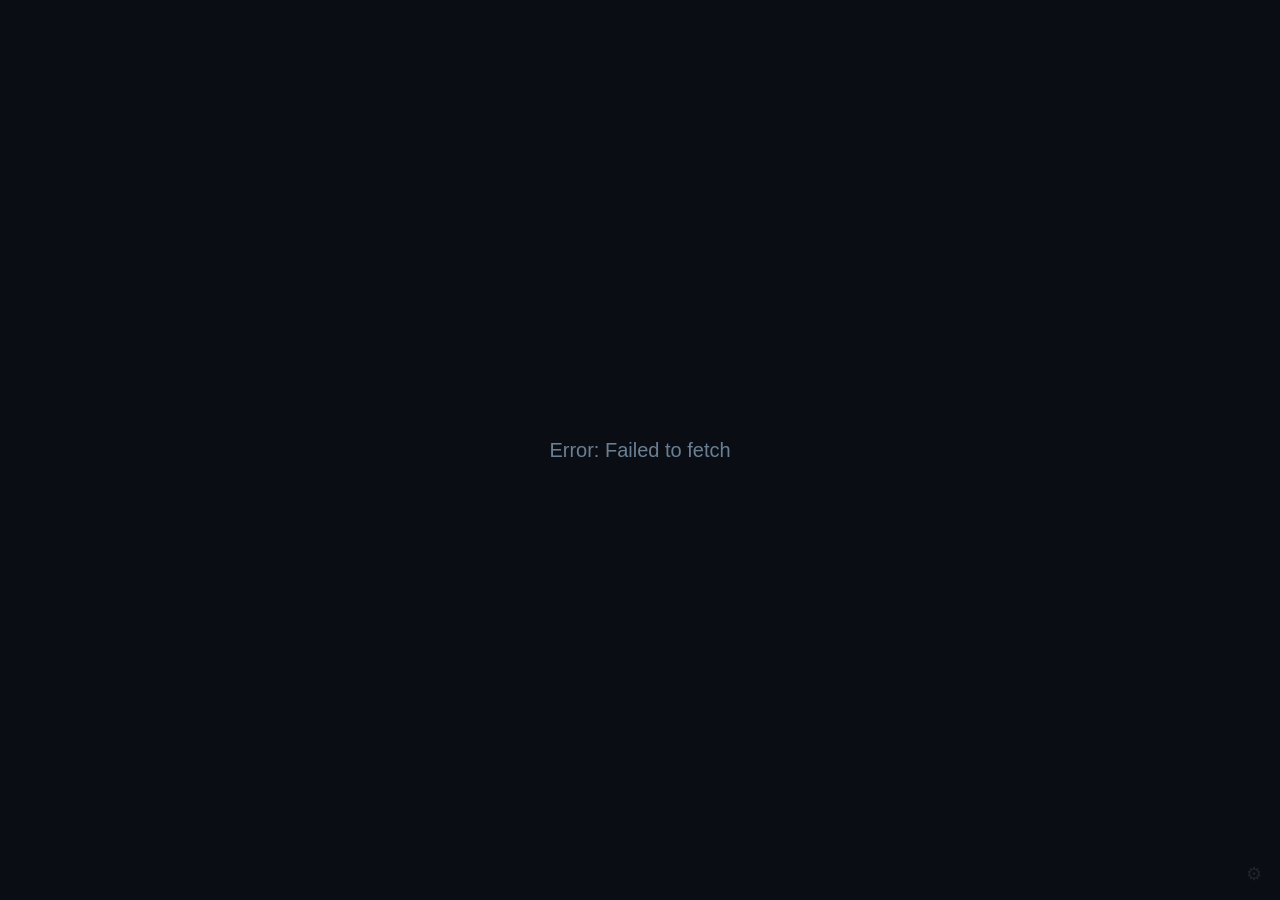
<file: room/index.html>
<!DOCTYPE html>
<html lang="fr">
<head>
<meta charset="UTF-8">
<meta name="viewport" content="width=device-width, initial-scale=1.0, user-scalable=no">
<meta name="apple-mobile-web-app-capable" content="yes">
<meta name="apple-mobile-web-app-status-bar-style" content="black-translucent">
<meta name="mobile-web-app-capable" content="yes">
<title>AeroKiosk — Salle</title>
<style>
:root {
  --bg: #0a0e14;
  --panel: #111820;
  --border: #1e2a36;
  --text: #e2e8f0;
  --text-dim: #6b7f94;
  --accent: #00d4ff;
  --go: #22c55e;
  --go-bg: rgba(34,197,94,0.12);
  --nogo: #ef4444;
  --nogo-bg: rgba(239,68,68,0.12);
  --radius: 12px;
}
:root.light {
  --bg: #f0f2f5;
  --panel: #ffffff;
  --border: #d1d5db;
  --text: #1f2937;
  --text-dim: #6b7280;
  --accent: #0284c7;
  --go: #16a34a;
  --go-bg: rgba(22,163,74,0.1);
  --nogo: #dc2626;
  --nogo-bg: rgba(220,38,38,0.08);
}
* { margin: 0; padding: 0; box-sizing: border-box; }
html, body {
  height: 100%; width: 100%;
  font-family: -apple-system, BlinkMacSystemFont, 'Segoe UI', Roboto, sans-serif;
  background: var(--bg);
  color: var(--text);
  overflow: hidden;
  -webkit-font-smoothing: antialiased;
  touch-action: manipulation;
  -webkit-user-select: none; user-select: none;
}

/* ── LAYOUT ── */
.room-page {
  display: flex; flex-direction: column;
  height: 100vh;
  padding: 16px;
  gap: 12px;
}

/* ── HEADER ── */
.room-header {
  display: flex; align-items: center; justify-content: space-between;
  flex-shrink: 0;
}
.room-header-left h1 {
  font-size: 56px;
  font-size: clamp(44px, 10vw, 72px);
  font-weight: 800;
  letter-spacing: 0.5px;
}
.room-header-left .room-meta {
  font-size: 20px;
  font-size: clamp(18px, 3.5vw, 26px);
  color: var(--text-dim);
  margin-top: 2px;
}
.room-date {
  font-size: 24px;
  font-size: clamp(22px, 4.5vw, 32px);
  color: var(--text-dim);
  font-weight: 600;
  text-align: right;
}

/* ── STATUS BANNER ── */
.status-banner {
  flex-shrink: 0;
  border-radius: var(--radius);
  padding: 18px 20px;
  padding: clamp(14px, 3vw, 24px) clamp(16px, 3vw, 28px);
  display: flex; align-items: center; justify-content: space-between;
  gap: 12px;
  transition: background 0.3s, border-color 0.3s;
}
.status-banner.libre {
  background: var(--go-bg);
  border: 2px solid var(--go);
}
.status-banner.occupe {
  background: var(--nogo-bg);
  border: 2px solid var(--nogo);
}
.status-label {
  font-size: 40px;
  font-size: clamp(28px, 6vw, 56px);
  font-weight: 900;
  letter-spacing: 2px;
  text-transform: uppercase;
}
.status-banner.libre .status-label { color: var(--go); }
.status-banner.occupe .status-label { color: var(--nogo); }
.status-detail {
  font-size: 24px;
  font-size: clamp(20px, 4vw, 30px);
  color: var(--text);
  text-align: right;
  line-height: 1.4;
}

/* ── TIMELINE ── */
.timeline-section {
  flex: 1;
  overflow-y: auto;
  border: 1px solid var(--border);
  border-radius: var(--radius);
  background: var(--panel);
}
.timeline-header {
  position: sticky; top: 0;
  background: var(--panel);
  padding: 10px 16px;
  font-size: 20px;
  font-size: clamp(18px, 3.5vw, 26px);
  font-weight: 700;
  color: var(--text-dim);
  border-bottom: 1px solid var(--border);
  text-transform: uppercase;
  letter-spacing: 0.5px;
}
.timeline-empty {
  padding: 24px;
  text-align: center;
  color: var(--text-dim);
  font-size: 20px;
  font-size: clamp(18px, 3.5vw, 26px);
}
.timeline-item {
  display: flex; align-items: center;
  padding: 12px 16px;
  border-bottom: 1px solid var(--border);
  gap: 14px;
  transition: background 0.2s;
}
.timeline-item:last-child { border-bottom: none; }
.timeline-item.current {
  background: rgba(0,212,255,0.08);
  border-left: 4px solid var(--accent);
}
.timeline-item.past { opacity: 0.45; }
.timeline-time {
  font-size: 24px;
  font-size: clamp(22px, 4.5vw, 32px);
  font-weight: 700;
  font-family: 'JetBrains Mono', 'SF Mono', monospace;
  white-space: nowrap;
  min-width: 120px;
}
.timeline-info {
  flex: 1;
  min-width: 0;
}
.timeline-title {
  font-size: 24px;
  font-size: clamp(20px, 4vw, 30px);
  font-weight: 600;
  white-space: nowrap;
  overflow: hidden; text-overflow: ellipsis;
}
.timeline-by {
  font-size: 18px;
  font-size: clamp(16px, 3vw, 22px);
  color: var(--text-dim);
}
.timeline-role {
  font-size: 16px;
  font-size: clamp(14px, 2.5vw, 18px);
  opacity: 0.7;
}
.timeline-source {
  font-size: 14px;
  font-weight: 700;
  padding: 2px 8px;
  border-radius: 4px;
  text-transform: uppercase;
  letter-spacing: 0.5px;
  flex-shrink: 0;
}
.timeline-source.src-admin { background: rgba(0,212,255,0.15); color: var(--accent); }
.timeline-source.src-tablet { background: rgba(148,163,184,0.15); color: #94a3b8; }
.timeline-source.src-api { background: rgba(59,130,246,0.15); color: #93bbfd; }
.timeline-source.src-auto { background: rgba(34,197,94,0.15); color: #4ade80; }
.timeline-actions {
  display: flex; gap: 6px; flex-shrink: 0; margin-left: 8px;
}
.timeline-actions button {
  background: transparent; border: 1px solid var(--border); border-radius: 6px;
  color: var(--text-dim); padding: 6px 12px; font-size: 16px; cursor: pointer;
  transition: color 0.2s, border-color 0.2s;
}
.timeline-actions button:hover { color: var(--text); border-color: var(--text); }
.timeline-actions .btn-cancel { color: var(--nogo); border-color: var(--nogo); }
.timeline-actions .btn-cancel:hover { background: var(--nogo-bg); }
.dur-alert {
  color: var(--nogo); font-size: 18px; font-size: clamp(16px, 3vw, 20px); font-weight: 600;
  margin-bottom: 10px; padding: 8px 12px;
  background: var(--nogo-bg); border-radius: 8px;
  display: none;
}
/* ── EDIT MODAL ── */
.edit-overlay {
  position: fixed; inset: 0; z-index: 9000;
  background: rgba(0,0,0,0.7);
  display: flex; align-items: center; justify-content: center;
}
.edit-overlay.hidden { display: none; }
.edit-card {
  background: var(--panel); border: 1px solid var(--border); border-radius: var(--radius);
  padding: 20px; padding: clamp(16px, 3vw, 24px); width: 90vw; width: min(90vw, 420px);
}
.edit-card h3 { margin: 0 0 16px; font-size: 24px; font-size: clamp(22px, 4.5vw, 30px); }
.edit-card label { display: block; color: var(--text-dim); font-size: 18px; margin-bottom: 4px; }
.edit-card input, .edit-card select {
  width: 100%; padding: 10px 12px; background: var(--bg); border: 1px solid var(--border);
  border-radius: 8px; color: var(--text); font-size: 20px; font-size: clamp(18px, 3.5vw, 26px);
  font-family: inherit; margin-bottom: 12px; outline: none; box-sizing: border-box;
}
.edit-card input:focus { border-color: var(--accent); }
.edit-card .edit-row { display: flex; gap: 8px; }
.edit-card .edit-row > * { flex: 1; }
.edit-actions { display: flex; gap: 8px; margin-top: 8px; }
.edit-actions button {
  flex: 1; padding: 12px; border: none; border-radius: 8px;
  font-size: 20px; font-size: clamp(18px, 3.5vw, 26px); font-weight: 700; cursor: pointer;
}
.edit-actions .btn-save { background: var(--accent); color: #000; }
.edit-actions .btn-delete { background: var(--nogo); color: #fff; }
.edit-actions .btn-close { background: var(--border); color: var(--text); }

/* ── BOOK BUTTON (visible by default) ── */
.book-trigger {
  flex-shrink: 0;
  width: 100%;
  padding: 18px;
  background: var(--accent);
  border: none;
  border-radius: var(--radius);
  color: #000;
  font-size: 28px;
  font-size: clamp(24px, 5vw, 36px);
  font-weight: 800;
  cursor: pointer;
  letter-spacing: 1px;
  text-transform: uppercase;
}
.book-trigger:active { opacity: 0.85; }
.book-trigger.hidden { display: none; }

/* ── QUICK BOOKING (hidden by default) ── */
.quick-booking {
  flex-shrink: 0;
  border: 2px solid var(--border);
  border-radius: var(--radius);
  padding: 16px;
  padding: clamp(12px, 2.5vw, 20px);
  background: var(--panel);
  display: none;
}
.quick-booking.visible { display: block; }
.quick-start-row {
  display: flex; align-items: center; gap: 10px;
  margin-bottom: 12px;
}
.quick-start-label {
  font-size: 20px;
  font-size: clamp(18px, 3.5vw, 26px);
  font-weight: 600;
  color: var(--text-dim);
  white-space: nowrap;
}
.quick-start-select {
  flex: 1;
  padding: 10px 14px;
  background: var(--bg);
  border: 2px solid var(--border);
  border-radius: 8px;
  color: var(--text);
  font-size: 24px;
  font-size: clamp(22px, 4.5vw, 30px);
  font-weight: 700;
  font-family: inherit;
  cursor: pointer;
  outline: none;
}
.quick-start-select:focus { border-color: var(--accent); }
.quick-title {
  font-size: 22px;
  font-size: clamp(20px, 4vw, 28px);
  font-weight: 700;
  margin-bottom: 12px;
}
.quick-durations {
  display: flex; gap: 8px;
  margin-bottom: 12px;
  flex-wrap: wrap;
}
.dur-btn {
  flex: 1;
  min-width: 60px;
  padding: 12px 8px;
  padding: clamp(10px, 2vw, 16px) 8px;
  background: var(--bg);
  border: 2px solid var(--border);
  border-radius: 8px;
  color: var(--text);
  font-size: 24px;
  font-size: clamp(22px, 4.5vw, 32px);
  font-weight: 700;
  cursor: pointer;
  transition: border-color 0.2s, color 0.2s;
  text-align: center;
}
.dur-btn:hover, .dur-btn.selected {
  border-color: var(--accent);
  color: var(--accent);
}
.quick-fields {
  display: flex; gap: 8px;
  margin-bottom: 12px;
  flex-wrap: wrap;
}
.quick-fields input {
  flex: 1;
  min-width: 120px;
  padding: 10px 14px;
  background: var(--bg);
  border: 1px solid var(--border);
  border-radius: 8px;
  color: var(--text);
  font-size: 20px;
  font-size: clamp(18px, 3.5vw, 26px);
  font-family: inherit;
  outline: none;
}
.quick-fields input:focus, .quick-fields select:focus { border-color: var(--accent); }
.quick-fields input::placeholder { color: var(--text-dim); }
.quick-role-select {
  width: 100%;
  padding: 12px;
  padding: clamp(10px, 2vw, 14px);
  background: var(--card);
  border: 1px solid var(--border);
  border-radius: 8px;
  color: var(--text);
  font-size: 20px;
  font-size: clamp(18px, 3.5vw, 26px);
  font-family: inherit;
  outline: none;
}
.quick-participants {
  margin-bottom: 8px;
}
.quick-participant-row {
  display: flex; gap: 8px; margin-bottom: 6px;
  align-items: center;
}
.quick-participant-row input {
  flex: 1;
  padding: 12px;
  padding: clamp(10px, 2vw, 14px);
  background: var(--card);
  border: 1px solid var(--border);
  border-radius: 8px;
  color: var(--text);
  font-size: 20px;
  font-size: clamp(18px, 3vw, 22px);
  font-family: inherit;
  outline: none;
}
.quick-participant-row select {
  width: 140px;
  padding: 12px;
  padding: clamp(10px, 2vw, 14px);
  background: var(--card);
  border: 1px solid var(--border);
  border-radius: 8px;
  color: var(--text);
  font-size: 20px;
  font-size: clamp(18px, 3vw, 22px);
  font-family: inherit;
  outline: none;
}
.quick-participant-row button {
  background: none; border: none;
  color: var(--text-dim); font-size: 26px;
  cursor: pointer; padding: 4px;
}
.quick-participant-row button:hover { color: var(--nogo); }
.quick-add-participant {
  background: none; border: none;
  color: var(--accent); font-size: 18px; font-size: clamp(16px, 3vw, 20px);
  cursor: pointer; padding: 4px 0;
  margin-bottom: 8px;
  font-family: inherit;
}
.quick-add-participant:hover { text-decoration: underline; }
.quick-error {
  color: var(--nogo);
  font-size: 16px;
  margin-bottom: 8px;
  display: none;
}
.quick-submit {
  width: 100%;
  padding: 14px;
  padding: clamp(12px, 2.5vw, 18px);
  background: var(--go);
  border: none;
  border-radius: 8px;
  color: #fff;
  font-size: 24px;
  font-size: clamp(22px, 4.5vw, 30px);
  font-weight: 800;
  cursor: pointer;
  letter-spacing: 0.5px;
  text-transform: uppercase;
  transition: opacity 0.2s;
}
.quick-submit:disabled { opacity: 0.4; cursor: not-allowed; }
.quick-submit:not(:disabled):hover { opacity: 0.9; }
.quick-cancel {
  width: 100%;
  padding: 14px;
  padding: clamp(10px, 2vw, 14px);
  background: transparent;
  border: 2px solid var(--border);
  border-radius: 8px;
  color: var(--text-dim);
  font-size: 20px;
  font-size: clamp(16px, 3vw, 22px);
  font-weight: 600;
  cursor: pointer;
  margin-top: 8px;
}
.quick-cancel:active { opacity: 0.7; }

/* ── KIOSK LOCK ── */
.kiosk-unlock-btn {
  position: fixed;
  bottom: 8px; right: 8px;
  width: 36px; height: 36px;
  background: transparent;
  border: none;
  cursor: pointer;
  opacity: 0.2;
  font-size: 18px;
  color: var(--text-dim);
  z-index: 100;
  -webkit-tap-highlight-color: transparent;
}
.kiosk-unlock-btn:active { opacity: 0.5; }
:root.light .kiosk-unlock-btn { color: #9ca3af; }

/* ── OVERLAY ── */
.overlay {
  position: fixed; inset: 0;
  background: rgba(0,0,0,0.75);
  display: flex; align-items: center; justify-content: center;
  z-index: 200;
}
.overlay.hidden { display: none; }
.overlay-card {
  background: var(--panel);
  border: 1px solid var(--border);
  border-radius: var(--radius);
  padding: 28px;
  width: 320px; max-width: 90vw;
  text-align: center;
}
.overlay-card h3 {
  font-size: 18px;
  margin-bottom: 16px;
  color: var(--accent);
}
.overlay-card input {
  width: 100%;
  padding: 10px 14px;
  background: var(--bg);
  border: 1px solid var(--border);
  border-radius: 8px;
  color: var(--text);
  font-size: 16px;
  margin-bottom: 12px;
  outline: none;
}
.overlay-card input:focus { border-color: var(--accent); }
.overlay-actions {
  display: flex; gap: 8px;
}
.overlay-actions button {
  flex: 1;
  padding: 10px;
  border: 1px solid var(--border);
  border-radius: 8px;
  font-size: 14px;
  font-weight: 600;
  cursor: pointer;
  background: var(--bg);
  color: var(--text);
}
.overlay-actions button.primary {
  background: var(--accent);
  color: #000;
  border-color: var(--accent);
}

/* ── LOADING ── */
.loading-screen {
  display: flex; align-items: center; justify-content: center;
  height: 100vh;
  font-size: 20px;
  color: var(--text-dim);
}

/* ── SETUP SCREEN ── */
.setup-screen {
  display: flex; align-items: center; justify-content: center;
  height: 100vh;
  padding: 20px;
}
.setup-screen.hidden { display: none; }
.setup-card {
  background: var(--panel);
  border: 1px solid var(--border);
  border-radius: var(--radius);
  padding: 32px 28px;
  width: 100%; max-width: 440px;
  text-align: center;
}
.setup-card h1 {
  font-size: 22px; font-weight: 800;
  color: var(--accent);
  letter-spacing: 1px;
  margin-bottom: 4px;
}
.setup-card .setup-subtitle {
  font-size: 14px; color: var(--text-dim);
  margin-bottom: 20px;
}
.setup-card input {
  width: 100%;
  padding: 12px 14px;
  background: var(--bg);
  border: 1px solid var(--border);
  border-radius: 8px;
  color: var(--text);
  font-size: 15px;
  font-family: inherit;
  outline: none;
  margin-bottom: 12px;
  text-align: center;
}
.setup-card input:focus { border-color: var(--accent); }
.setup-card .setup-btn {
  width: 100%;
  padding: 12px;
  background: var(--accent);
  color: #000;
  border: none;
  border-radius: 8px;
  font-size: 15px;
  font-weight: 700;
  cursor: pointer;
  margin-bottom: 12px;
}
.setup-error {
  color: var(--nogo);
  font-size: 13px;
  margin-bottom: 8px;
}
.setup-rooms-list {
  display: flex; flex-direction: column;
  gap: 8px;
  margin-top: 8px;
  max-height: 50vh;
  overflow-y: auto;
}
.setup-room-btn {
  display: flex; align-items: center; justify-content: space-between;
  width: 100%;
  padding: 14px 16px;
  background: var(--bg);
  border: 2px solid var(--border);
  border-radius: 10px;
  color: var(--text);
  font-size: 16px;
  font-weight: 600;
  cursor: pointer;
  transition: border-color 0.2s;
  text-align: left;
}
.setup-room-btn:hover { border-color: var(--accent); }
.setup-room-type {
  font-size: 12px;
  color: var(--text-dim);
  text-transform: uppercase;
  letter-spacing: 0.3px;
}

/* Sunset warning banner */
.sunset-banner {
  display: none;
  width: 100%;
  padding: 8px 16px;
  font-family: inherit;
  font-size: 20px;
  font-size: clamp(18px, 3.5vw, 22px);
  font-weight: 700;
  text-align: center;
  letter-spacing: 0.5px;
  border-radius: var(--radius);
  flex-shrink: 0;
}
.sunset-banner.warning {
  display: block;
  background: rgba(245,158,11,0.15);
  border: 2px solid #f59e0b;
  color: #f59e0b;
}
.sunset-banner.critical {
  display: block;
  background: rgba(239,68,68,0.15);
  border: 2px solid #ef4444;
  color: #ef4444;
  animation: sunset-pulse 1.5s ease-in-out infinite;
}
@keyframes sunset-pulse {
  0%, 100% { background: rgba(239,68,68,0.15); }
  50% { background: rgba(239,68,68,0.35); }
}
:root.light .sunset-banner.warning {
  background: rgba(245,158,11,0.1);
  color: #b45309;
  border-color: #d97706;
}
:root.light .sunset-banner.critical {
  background: rgba(239,68,68,0.1);
  color: #b91c1c;
  border-color: #dc2626;
}

@media (orientation: landscape) {
  .room-page { padding: 12px 20px; gap: 8px; }
}
</style>
</head>
<body>

<div class="loading-screen" id="loadingScreen">Chargement...</div>

<!-- Setup screen (choix de salle) -->
<div class="setup-screen hidden" id="setupScreen">
  <div class="setup-card">
    <h1>AEROKIOSK</h1>
    <p class="setup-subtitle" id="setupSubtitle">Configuration de la tablette</p>
    <!-- Step 1: license key (cloud only) -->
    <div id="setupKeyStep" style="display:none;">
      <input type="text" id="setupKeyInput" placeholder="AERO-XXXX-XXXX-XXXX" autocomplete="off">
      <div class="setup-error" id="setupKeyError" style="display:none;"></div>
      <button class="setup-btn" onclick="setupLoadRooms()">Suivant</button>
    </div>
    <!-- Step 2: pick room -->
    <div id="setupRoomStep" style="display:none;">
      <p class="setup-subtitle" id="setupRoomLabel">Choisir la salle :</p>
      <div class="setup-rooms-list" id="setupRoomsList"></div>
    </div>
  </div>
</div>

<div class="room-page" id="roomPage" style="display:none;">
  <!-- Sunset warning banner -->
  <div class="sunset-banner" id="sunsetBanner"></div>
  <!-- Header -->
  <div class="room-header">
    <div class="room-header-left">
      <h1 id="roomName">—</h1>
      <div class="room-meta" id="roomMeta"></div>
    </div>
    <div class="room-date" id="roomDate"></div>
  </div>

  <!-- Status banner -->
  <div class="status-banner libre" id="statusBanner">
    <div class="status-label" id="statusLabel">LIBRE</div>
    <div class="status-detail" id="statusDetail"></div>
  </div>

  <!-- Timeline -->
  <div class="timeline-section">
    <div class="timeline-header" id="timelineHeader">Aujourd'hui</div>
    <div id="timelineList"></div>
  </div>

  <!-- Book trigger button -->
  <button class="book-trigger" id="bookTrigger" onclick="showBookingForm()">Réserver</button>

  <!-- Quick booking (hidden by default) -->
  <div class="quick-booking" id="quickBooking">
    <div class="quick-title" id="quickTitle">Réserver</div>
    <div class="dur-alert" id="durAlert"></div>
    <div class="quick-start-row">
      <label class="quick-start-label" id="quickStartLabel">Début</label>
      <select class="quick-start-select" id="quickStartTime" onchange="onStartTimeChange()"></select>
    </div>
    <div class="quick-durations" id="quickDurations">
      <button class="dur-btn" data-dur="15" onclick="selectDuration(15)">15 min</button>
      <button class="dur-btn selected" data-dur="30" onclick="selectDuration(30)">30 min</button>
      <button class="dur-btn" data-dur="45" onclick="selectDuration(45)">45 min</button>
      <button class="dur-btn" data-dur="60" onclick="selectDuration(60)">60 min</button>
    </div>
    <div class="quick-fields">
      <input type="text" id="quickName" placeholder="Votre nom (obligatoire)" autocomplete="off">
      <select id="quickRole" class="quick-role-select">
        <option value="instructeur">Instructeur</option>
        <option value="stagiaire" selected>Stagiaire</option>
        <option value="examinateur">Examinateur</option>
        <option value="autre">Autre</option>
      </select>
      <input type="text" id="quickTitleInput" placeholder="Titre (optionnel)">
    </div>
    <div id="quickParticipants" class="quick-participants"></div>
    <button type="button" class="quick-add-participant" onclick="addQuickParticipant()">+ Participant</button>
    <div class="quick-error" id="quickError"></div>
    <button class="quick-submit" id="quickSubmit" onclick="submitQuickBooking()">Confirmer</button>
    <button class="quick-cancel" onclick="hideBookingForm()">Annuler</button>
  </div>
</div>

<!-- Edit booking modal -->
<div class="edit-overlay hidden" id="editOverlay">
  <div class="edit-card">
    <h3 id="editModalTitle">Modifier</h3>
    <label id="editLabelTitle">Titre</label>
    <input type="text" id="editTitle">
    <label id="editLabelName">Nom</label>
    <input type="text" id="editName">
    <div class="edit-row">
      <div>
        <label id="editLabelStart">D\u00e9but</label>
        <input type="time" id="editStart" step="900">
      </div>
      <div>
        <label id="editLabelEnd">Fin</label>
        <input type="time" id="editEnd" step="900">
      </div>
    </div>
    <div class="quick-error" id="editError" style="display:none;"></div>
    <div class="edit-actions">
      <button class="btn-save" id="editSaveBtn" onclick="saveEditBooking()">Enregistrer</button>
      <button class="btn-delete" id="editDeleteBtn" onclick="confirmDeleteBooking()">Supprimer</button>
      <button class="btn-close" onclick="closeEditModal()">Annuler</button>
    </div>
  </div>
</div>

<!-- Kiosk unlock button -->
<button class="kiosk-unlock-btn" id="kioskUnlockBtn" onclick="showUnlockOverlay()">&#9881;</button>

<!-- Unlock overlay -->
<div class="overlay hidden" id="unlockOverlay">
  <div class="overlay-card">
    <h3 id="unlockTitle">Mode administrateur</h3>
    <input type="password" id="unlockPassword" placeholder="Cl\u00e9 de licence AeroKiosk">
    <div class="overlay-actions">
      <button class="primary" onclick="tryUnlock()">OK</button>
      <button onclick="hideUnlockOverlay()">Annuler</button>
    </div>
    <div style="margin-top:14px; border-top:1px solid var(--border); padding-top:12px;">
      <button style="width:100%; padding:10px; background:transparent; border:1px solid var(--border); border-radius:8px; color:var(--text-dim); font-size:18px; cursor:pointer;" onclick="tryChangeRoom()">Changer de salle</button>
    </div>
  </div>
</div>

<script>
// ── CONFIG ──
const POLL_INTERVAL = 30000; // 30s
const SUPABASE_URL = 'https://yfucrljbqdoiuqmgvrjx.supabase.co';
const SUPABASE_ANON_KEY = 'sb_publishable_85vUBMn6NPS6loJefBuZ8A_v7I_TakV';

// ── STATE ──
let roomId = null;
let roomData = null;
let bookings = [];
let selectedDuration = 30;
let mode = 'local'; // 'local' or 'cloud'
let licenseKey = '';
let pollTimer = null;
let isKiosk = true;
let editingBooking = null;
let clubConfig = null; // full config from kiosk

// ── i18n ──
const LABELS = {
  fr: {
    libre: 'LIBRE', occupe: 'OCCUP\u00c9E', today: "Aujourd'hui",
    nextAt: 'Prochaine r\u00e9sa \u00e0', until: 'jusqu\'\u00e0', by: 'par',
    bookNow: 'R\u00e9server', yourName: 'Votre nom (obligatoire)',
    titleOpt: 'Titre (optionnel)', book: 'R\u00e9server',
    startTime: 'D\u00e9but',
    noBookings: 'Aucune r\u00e9servation aujourd\'hui',
    errorName: 'Le nom est obligatoire.',
    errorOverlap: 'Chevauchement avec la r\u00e9servation suivante.',
    errorSave: 'Erreur lors de l\'enregistrement.',
    admin: 'Mode administrateur', password: 'Mot de passe admin',
    ok: 'OK', cancel: 'Annuler', loading: 'Chargement...',
    typeBriefing: 'Briefing', typeSimulateur: 'Simulateur', typeCours: 'Cours',
    typeAutre: 'Autre',
    setupTitle: 'Configuration de la tablette',
    setupKey: 'Cl\u00e9 de licence',
    setupNext: 'Suivant',
    setupPickRoom: 'Choisir la salle :',
    setupKeyError: 'Cl\u00e9 invalide ou aucune salle trouv\u00e9e.',
    changeRoom: 'Changer de salle',
    durAlert: 'Dur\u00e9e impossible : prochaine r\u00e9servation dans {0} min (max {1} min).',
    durAlertOccupied: 'Salle actuellement occup\u00e9e.',
    editBooking: 'Modifier la r\u00e9servation',
    editTitle: 'Titre', editName: 'Nom', editStart: 'D\u00e9but', editEnd: 'Fin',
    editSave: 'Enregistrer', editDelete: 'Supprimer',
    confirmDelete: '\u00cates-vous s\u00fbr de vouloir supprimer cette r\u00e9servation ?',
    editErrorOverlap: 'Chevauchement avec une autre r\u00e9servation.',
    editErrorTime: "L'heure de fin doit \u00eatre apr\u00e8s l'heure de d\u00e9but.",
    pwaHint: "Pour un mode kiosque, ajoutez cette page \u00e0 l'\u00e9cran d'accueil (Partager \u25b6 Sur l'\u00e9cran d'accueil)",
    nightActive: 'NUIT A\u00c9RONAUTIQUE EN COURS',
    nightWarning: 'NUIT A\u00c9RO DANS {0} MIN',
    participantName: 'Nom',
    addParticipant: '+ Participant',
    role_instructeur: 'Instructeur',
    role_stagiaire: 'Stagiaire',
    role_examinateur: 'Examinateur',
    role_autre: 'Autre'
  },
  en: {
    libre: 'AVAILABLE', occupe: 'OCCUPIED', today: 'Today',
    nextAt: 'Next booking at', until: 'until', by: 'by',
    bookNow: 'Book', yourName: 'Your name (required)',
    titleOpt: 'Title (optional)', book: 'Book',
    startTime: 'Start',
    noBookings: 'No bookings today',
    errorName: 'Name is required.',
    errorOverlap: 'Overlaps with the next booking.',
    errorSave: 'Error saving booking.',
    admin: 'Admin mode', password: 'Admin password',
    ok: 'OK', cancel: 'Cancel', loading: 'Loading...',
    typeBriefing: 'Briefing', typeSimulateur: 'Simulator', typeCours: 'Classroom',
    typeAutre: 'Other',
    setupTitle: 'Tablet setup',
    setupKey: 'License key',
    setupNext: 'Next',
    setupPickRoom: 'Choose the room:',
    setupKeyError: 'Invalid key or no rooms found.',
    changeRoom: 'Change room',
    durAlert: 'Duration not possible: next booking in {0} min (max {1} min).',
    durAlertOccupied: 'Room currently occupied.',
    editBooking: 'Edit booking',
    editTitle: 'Title', editName: 'Name', editStart: 'Start', editEnd: 'End',
    editSave: 'Save', editDelete: 'Delete',
    confirmDelete: 'Are you sure you want to delete this booking?',
    editErrorOverlap: 'Overlaps with another booking.',
    editErrorTime: 'End time must be after start time.',
    pwaHint: 'For kiosk mode, add this page to home screen (Share \u25b6 Add to Home Screen)',
    nightActive: 'AERONAUTICAL NIGHT IN PROGRESS',
    nightWarning: 'AERO NIGHT IN {0} MIN',
    participantName: 'Name',
    addParticipant: '+ Participant',
    role_instructeur: 'Instructor',
    role_stagiaire: 'Student',
    role_examinateur: 'Examiner',
    role_autre: 'Other'
  },
  de: {
    libre: 'FREI', occupe: 'BELEGT', today: 'Heute',
    nextAt: 'Nachste Reservierung um', until: 'bis', by: 'von',
    bookNow: 'Buchen', yourName: 'Ihr Name (Pflicht)',
    titleOpt: 'Titel (optional)', book: 'Buchen',
    startTime: 'Beginn',
    noBookings: 'Keine Reservierungen heute',
    errorName: 'Name ist Pflicht.',
    errorOverlap: 'Uberschneidung mit der nachsten Reservierung.',
    errorSave: 'Fehler beim Speichern.',
    admin: 'Admin-Modus', password: 'Admin-Passwort',
    ok: 'OK', cancel: 'Abbrechen', loading: 'Laden...',
    typeBriefing: 'Briefing', typeSimulateur: 'Simulator', typeCours: 'Unterricht',
    typeAutre: 'Sonstige',
    setupTitle: 'Tablet einrichten',
    setupKey: 'Lizenzschlussel',
    setupNext: 'Weiter',
    setupPickRoom: 'Raum wahlen:',
    setupKeyError: 'Ungultiger Schlussel oder keine Raume gefunden.',
    changeRoom: 'Raum wechseln',
    durAlert: 'Dauer nicht m\u00f6glich: n\u00e4chste Reservierung in {0} Min (max {1} Min).',
    durAlertOccupied: 'Raum derzeit belegt.',
    editBooking: 'Reservierung bearbeiten',
    editTitle: 'Titel', editName: 'Name', editStart: 'Beginn', editEnd: 'Ende',
    editSave: 'Speichern', editDelete: 'L\u00f6schen',
    confirmDelete: 'M\u00f6chten Sie diese Reservierung wirklich l\u00f6schen?',
    editErrorOverlap: '\u00dcberschneidung mit einer anderen Reservierung.',
    editErrorTime: 'Endzeit muss nach Startzeit liegen.',
    pwaHint: 'F\u00fcr Kiosk-Modus: Seite zum Startbildschirm hinzuf\u00fcgen (Teilen \u25b6 Zum Home-Bildschirm)',
    nightActive: 'LUFTFAHRT-NACHT AKTIV',
    nightWarning: 'LUFTFAHRT-NACHT IN {0} MIN',
    participantName: 'Name',
    addParticipant: '+ Teilnehmer',
    role_instructeur: 'Fluglehrer',
    role_stagiaire: 'Flugsch\u00fcler',
    role_examinateur: 'Pr\u00fcfer',
    role_autre: 'Andere'
  },
  it: {
    libre: 'LIBERA', occupe: 'OCCUPATA', today: 'Oggi',
    nextAt: 'Prossima prenotazione alle', until: 'fino alle', by: 'da',
    bookNow: 'Prenota', yourName: 'Il tuo nome (obbligatorio)',
    titleOpt: 'Titolo (opzionale)', book: 'Prenota',
    startTime: 'Inizio',
    noBookings: 'Nessuna prenotazione oggi',
    errorName: 'Il nome e obbligatorio.',
    errorOverlap: 'Sovrapposizione con la prenotazione successiva.',
    errorSave: 'Errore durante il salvataggio.',
    admin: 'Modalita admin', password: 'Password admin',
    ok: 'OK', cancel: 'Annulla', loading: 'Caricamento...',
    typeBriefing: 'Briefing', typeSimulateur: 'Simulatore', typeCours: 'Corso',
    typeAutre: 'Altro',
    setupTitle: 'Configurazione tablet',
    setupKey: 'Chiave di licenza',
    setupNext: 'Avanti',
    setupPickRoom: 'Scegli la sala:',
    setupKeyError: 'Chiave non valida o nessuna sala trovata.',
    changeRoom: 'Cambia sala',
    durAlert: 'Durata non possibile: prossima prenotazione tra {0} min (max {1} min).',
    durAlertOccupied: 'Sala attualmente occupata.',
    editBooking: 'Modifica prenotazione',
    editTitle: 'Titolo', editName: 'Nome', editStart: 'Inizio', editEnd: 'Fine',
    editSave: 'Salva', editDelete: 'Elimina',
    confirmDelete: 'Sei sicuro di voler eliminare questa prenotazione?',
    editErrorOverlap: 'Sovrapposizione con un\'altra prenotazione.',
    editErrorTime: "L'ora di fine deve essere dopo l'ora di inizio.",
    pwaHint: "Per modalit\u00e0 kiosk, aggiungi alla schermata iniziale (Condividi \u25b6 Aggiungi alla Home)",
    nightActive: 'NOTTE AERONAUTICA IN CORSO',
    nightWarning: 'NOTTE AERO TRA {0} MIN',
    participantName: 'Nome',
    addParticipant: '+ Partecipante',
    role_instructeur: 'Istruttore',
    role_stagiaire: 'Allievo',
    role_examinateur: 'Esaminatore',
    role_autre: 'Altro'
  },
  es: {
    libre: 'LIBRE', occupe: 'OCUPADA', today: 'Hoy',
    nextAt: 'Proxima reserva a las', until: 'hasta', by: 'por',
    bookNow: 'Reservar', yourName: 'Tu nombre (obligatorio)',
    titleOpt: 'Titulo (opcional)', book: 'Reservar',
    startTime: 'Inicio',
    noBookings: 'Sin reservas hoy',
    errorName: 'El nombre es obligatorio.',
    errorOverlap: 'Solapa con la siguiente reserva.',
    errorSave: 'Error al guardar.',
    admin: 'Modo admin', password: 'Contrasena admin',
    ok: 'OK', cancel: 'Cancelar', loading: 'Cargando...',
    typeBriefing: 'Briefing', typeSimulateur: 'Simulador', typeCours: 'Clase',
    typeAutre: 'Otro',
    setupTitle: 'Configuracion de tableta',
    setupKey: 'Clave de licencia',
    setupNext: 'Siguiente',
    setupPickRoom: 'Elegir la sala:',
    setupKeyError: 'Clave invalida o sin salas.',
    changeRoom: 'Cambiar de sala',
    durAlert: 'Duraci\u00f3n no posible: pr\u00f3xima reserva en {0} min (m\u00e1x {1} min).',
    durAlertOccupied: 'Sala actualmente ocupada.',
    editBooking: 'Editar reserva',
    editTitle: 'T\u00edtulo', editName: 'Nombre', editStart: 'Inicio', editEnd: 'Fin',
    editSave: 'Guardar', editDelete: 'Eliminar',
    confirmDelete: '\u00bfEst\u00e1 seguro de que desea eliminar esta reserva?',
    editErrorOverlap: 'Se superpone con otra reserva.',
    editErrorTime: 'La hora de fin debe ser posterior a la de inicio.',
    pwaHint: 'Para modo kiosko, a\u00f1ade esta p\u00e1gina a la pantalla de inicio (Compartir \u25b6 A\u00f1adir a inicio)',
    nightActive: 'NOCHE AERON\u00c1UTICA EN CURSO',
    nightWarning: 'NOCHE AERO EN {0} MIN',
    participantName: 'Nombre',
    addParticipant: '+ Participante',
    role_instructeur: 'Instructor',
    role_stagiaire: 'Alumno',
    role_examinateur: 'Examinador',
    role_autre: 'Otro'
  }
};
let lang = 'fr';
function L(key) { return (LABELS[lang] || LABELS.fr)[key] || key; }

// ── FETCH CLUB LANGUAGE ──
async function fetchClubConfig() {
  try {
    let cfg = null;
    if (mode === 'local') {
      const resp = await fetch('/api/config');
      if (resp.ok) cfg = await resp.json();
    } else if (licenseKey) {
      const resp = await fetch(
        SUPABASE_URL + '/rest/v1/club_config?license_key=eq.' + encodeURIComponent(licenseKey) + '&select=config',
        { headers: supabaseHeaders() }
      );
      if (resp.ok) {
        const rows = await resp.json();
        if (rows.length && rows[0].config) cfg = rows[0].config;
      }
    }
    if (cfg) {
      clubConfig = cfg;
      // Language
      if (cfg.language && LABELS[cfg.language]) lang = cfg.language;
      // Theme
      if (cfg.rooms && cfg.rooms.screenTheme === 'light') {
        document.documentElement.classList.add('light');
      } else {
        document.documentElement.classList.remove('light');
      }
      // Start sunset warning ticker
      startSunsetTicker();
    }
  } catch (e) { /* keep defaults */ }
}

// ── INIT ──
async function init() {
  // Language: default from URL or browser, overridden later by club config
  const urlParams = new URLSearchParams(window.location.search);
  lang = urlParams.get('lang') || navigator.language.slice(0, 2) || 'fr';
  if (!LABELS[lang]) lang = 'fr';

  // Detect mode: local if served from port 3000 / Electron, cloud otherwise
  const isLocal = window.location.port === '3000' || window.location.hostname === 'localhost' || window.location.hostname === '127.0.0.1';
  mode = isLocal ? 'local' : 'cloud';

  // Check URL path for direct room ID: /room/<id>
  const pathParts = window.location.pathname.split('/');
  const roomIdx = pathParts.indexOf('room');
  const pathRoomId = (roomIdx >= 0 && pathParts[roomIdx + 1]) ? pathParts[roomIdx + 1] : null;

  // Check localStorage for saved config
  const saved = loadSavedConfig();

  if (pathRoomId) {
    // Direct URL with room ID — use it
    roomId = pathRoomId;
    if (saved && saved.licenseKey) licenseKey = saved.licenseKey;
  } else if (saved && saved.roomId) {
    // Saved from previous setup
    roomId = saved.roomId;
    licenseKey = saved.licenseKey || '';
  } else {
    // No room ID — show setup screen
    document.getElementById('loadingScreen').style.display = 'none';
    await fetchClubConfig();
    showSetupScreen();
    return;
  }

  // Fetch club language before display
  await fetchClubConfig();

  await startRoomDisplay();
}

function loadSavedConfig() {
  try {
    const raw = localStorage.getItem('aerokiosk-room-config');
    return raw ? JSON.parse(raw) : null;
  } catch (e) { return null; }
}

function saveConfig(cfg) {
  localStorage.setItem('aerokiosk-room-config', JSON.stringify(cfg));
}

function clearConfig() {
  localStorage.removeItem('aerokiosk-room-config');
}

// ── SETUP SCREEN ──
let setupRoomsList = [];

function showSetupScreen() {
  const screen = document.getElementById('setupScreen');
  screen.classList.remove('hidden');
  document.getElementById('setupSubtitle').textContent = L('setupTitle');
  document.getElementById('setupRoomLabel').textContent = L('setupPickRoom');

  if (mode === 'cloud') {
    // Show license key step first
    document.getElementById('setupKeyStep').style.display = '';
    document.getElementById('setupRoomStep').style.display = 'none';
    document.getElementById('setupKeyInput').placeholder = L('setupKey');
    document.querySelector('#setupKeyStep .setup-btn').textContent = L('setupNext');
  } else {
    // Local: skip key, go directly to room list
    document.getElementById('setupKeyStep').style.display = 'none';
    document.getElementById('setupRoomStep').style.display = '';
    loadSetupRooms();
  }
}

async function setupLoadRooms() {
  // Cloud: validate license key, then load rooms
  licenseKey = document.getElementById('setupKeyInput').value.trim();
  if (!licenseKey) return;

  const errEl = document.getElementById('setupKeyError');
  errEl.style.display = 'none';

  try {
    await fetchClubConfig();
    const rooms = await fetchRooms();
    if (!rooms || !rooms.length) {
      errEl.textContent = L('setupKeyError');
      errEl.style.display = '';
      return;
    }
    setupRoomsList = rooms;
    document.getElementById('setupKeyStep').style.display = 'none';
    document.getElementById('setupRoomStep').style.display = '';
    renderSetupRooms();
  } catch (err) {
    errEl.textContent = L('setupKeyError');
    errEl.style.display = '';
  }
}

async function loadSetupRooms() {
  try {
    setupRoomsList = await fetchRooms();
    renderSetupRooms();
  } catch (err) {
    document.getElementById('setupRoomsList').innerHTML = '<p style="color:var(--nogo);">Error: ' + esc(err.message) + '</p>';
  }
}

function renderSetupRooms() {
  const container = document.getElementById('setupRoomsList');
  if (!setupRoomsList.length) {
    container.innerHTML = '<p style="color:var(--text-dim);">Aucune salle</p>';
    return;
  }
  const sorted = [...setupRoomsList].sort((a, b) => (a.display_order || 0) - (b.display_order || 0));
  container.innerHTML = sorted.map(r => {
    const typeKey = 'type' + r.type.charAt(0).toUpperCase() + r.type.slice(1);
    return '<button class="setup-room-btn" onclick="pickRoom(\'' + r.id + '\')">' +
      '<span>' + esc(r.name) + '</span>' +
      '<span class="setup-room-type">' + L(typeKey) + '</span>' +
    '</button>';
  }).join('');
}

async function pickRoom(id) {
  roomId = id;
  saveConfig({ roomId: id, licenseKey: licenseKey, mode: mode });

  // Hide setup, show room
  document.getElementById('setupScreen').classList.add('hidden');
  await startRoomDisplay();
}

// ── START ROOM DISPLAY ──
async function startRoomDisplay() {
  document.getElementById('loadingScreen').style.display = '';
  document.getElementById('loadingScreen').textContent = L('loading');

  try {
    const rooms = await fetchRooms();
    roomData = rooms.find(r => r.id === roomId);
    if (!roomData) {
      document.getElementById('loadingScreen').textContent = 'Room not found';
      return;
    }
  } catch (err) {
    document.getElementById('loadingScreen').textContent = 'Error: ' + err.message;
    return;
  }

  document.getElementById('loadingScreen').style.display = 'none';
  document.getElementById('roomPage').style.display = '';

  applyLabels();
  await refreshData();

  if (pollTimer) clearInterval(pollTimer);
  pollTimer = setInterval(refreshData, POLL_INTERVAL);

  // PWA standalone hint: if not in standalone mode, show a hint
  if (!window.navigator.standalone && !window.matchMedia('(display-mode: standalone)').matches) {
    const hint = document.createElement('div');
    hint.style.cssText = 'position:fixed;bottom:60px;left:50%;transform:translateX(-50%);background:var(--panel);border:1px solid var(--border);border-radius:12px;padding:12px 20px;color:var(--text-dim);font-size:13px;z-index:500;text-align:center;max-width:80vw;';
    hint.innerHTML = L('pwaHint') || 'Pour un mode kiosque plein \u00e9cran, ajoutez cette page \u00e0 l\'\u00e9cran d\'accueil (Partager \u25b6 Sur l\'\u00e9cran d\'accueil)';
    document.body.appendChild(hint);
    setTimeout(() => { hint.style.opacity = '0'; hint.style.transition = 'opacity 1s'; }, 8000);
    setTimeout(() => hint.remove(), 9500);
  }
}

// ── CHANGE ROOM (from unlock overlay) ──
function tryChangeRoom() {
  hideUnlockOverlay();
  if (pollTimer) clearInterval(pollTimer);
  clearConfig();
  roomId = null;
  roomData = null;
  bookings = [];
  document.getElementById('roomPage').style.display = 'none';
  showSetupScreen();
}

function applyLabels() {
  document.getElementById('roomName').textContent = roomData.name;
  const typeKey = 'type' + roomData.type.charAt(0).toUpperCase() + roomData.type.slice(1);
  const typeLabel = L(typeKey);
  const capText = roomData.capacity ? ' — ' + roomData.capacity + ' places' : '';
  document.getElementById('roomMeta').textContent = typeLabel + capText;
  document.getElementById('timelineHeader').textContent = L('today');
  document.getElementById('quickTitle').textContent = L('bookNow');
  document.getElementById('quickStartLabel').textContent = L('startTime');
  document.getElementById('quickName').placeholder = L('yourName');
  document.getElementById('quickTitleInput').placeholder = L('titleOpt');
  document.getElementById('quickSubmit').textContent = L('book');

  // Date
  const now = new Date();
  const opts = { weekday: 'long', day: 'numeric', month: 'long' };
  document.getElementById('roomDate').textContent = now.toLocaleDateString(lang, opts);
}

// ── DATA FETCH ──
async function fetchRooms() {
  if (mode === 'local') {
    const resp = await fetch('/api/rooms');
    return resp.json();
  } else {
    const resp = await fetch(
      SUPABASE_URL + '/rest/v1/rooms?license_key=eq.' + encodeURIComponent(licenseKey) + '&order=display_order.asc',
      { headers: supabaseHeaders() }
    );
    return resp.json();
  }
}

async function fetchBookings(date) {
  if (mode === 'local') {
    const resp = await fetch('/api/room-bookings?date=' + date);
    return resp.json();
  } else {
    const resp = await fetch(
      SUPABASE_URL + '/rest/v1/room_bookings?license_key=eq.' + encodeURIComponent(licenseKey) +
      '&room_id=eq.' + encodeURIComponent(roomId) + '&date=eq.' + date + '&order=start_time.asc',
      { headers: supabaseHeaders() }
    );
    return resp.json();
  }
}

async function createBooking(data) {
  if (mode === 'local') {
    const resp = await fetch('/api/room-bookings', {
      method: 'POST',
      headers: { 'Content-Type': 'application/json' },
      body: JSON.stringify(data)
    });
    return resp.json();
  } else {
    var payload = Object.assign({}, data, { license_key: licenseKey });
    const resp = await fetch(SUPABASE_URL + '/rest/v1/room_bookings', {
      method: 'POST',
      headers: Object.assign({}, supabaseHeaders(), { 'Prefer': 'return=representation' }),
      body: JSON.stringify(payload)
    });
    const rows = await resp.json();
    return rows[0] || null;
  }
}

function supabaseHeaders(extra) {
  var base = {
    'apikey': SUPABASE_ANON_KEY,
    'Authorization': 'Bearer ' + SUPABASE_ANON_KEY,
    'Content-Type': 'application/json'
  };
  return extra ? Object.assign(base, extra) : base;
}

// ── REFRESH ──
async function refreshData() {
  const today = new Date().toISOString().slice(0, 10);
  try {
    const all = await fetchBookings(today);
    bookings = (all || []).filter(b => b.room_id === roomId);
    bookings.sort((a, b) => (a.start_time || '').localeCompare(b.start_time || ''));
  } catch (err) {
    console.error('refreshData error:', err);
  }
  renderStatus();
  renderTimeline();
  renderQuickBooking();

  // Update date
  const now = new Date();
  const opts = { weekday: 'long', day: 'numeric', month: 'long' };
  document.getElementById('roomDate').textContent = now.toLocaleDateString(lang, opts);
}

// ── RENDER STATUS ──
function renderStatus() {
  const banner = document.getElementById('statusBanner');
  const label = document.getElementById('statusLabel');
  const detail = document.getElementById('statusDetail');

  const now = new Date();
  const nowMins = now.getHours() * 60 + now.getMinutes();

  // Find current booking
  const current = bookings.find(b => {
    const s = timeToMinutes(b.start_time);
    const e = timeToMinutes(b.end_time);
    return nowMins >= s && nowMins < e;
  });

  if (current) {
    banner.className = 'status-banner occupe';
    label.textContent = L('occupe');
    const endLabel = (current.end_time || '').slice(0, 5);
    const byLabel = current.booked_by ? ' — ' + current.booked_by : '';
    detail.innerHTML = L('until') + ' <strong>' + endLabel + '</strong>' + byLabel;
  } else {
    banner.className = 'status-banner libre';
    label.textContent = L('libre');
    // Find next booking
    const next = bookings.find(b => timeToMinutes(b.start_time) > nowMins);
    if (next) {
      const startLabel = (next.start_time || '').slice(0, 5);
      detail.innerHTML = L('nextAt') + ' <strong>' + startLabel + '</strong>';
    } else {
      detail.textContent = '';
    }
  }
}

// ── RENDER TIMELINE ──
function renderTimeline() {
  const container = document.getElementById('timelineList');
  if (!bookings.length) {
    container.innerHTML = '<div class="timeline-empty">' + L('noBookings') + '</div>';
    return;
  }

  const now = new Date();
  const nowMins = now.getHours() * 60 + now.getMinutes();

  container.innerHTML = bookings.map(bk => {
    const s = timeToMinutes(bk.start_time);
    const e = timeToMinutes(bk.end_time);
    let cls = 'timeline-item';
    const isCurrent = nowMins >= s && nowMins < e;
    const isPast = nowMins >= e;
    if (isCurrent) cls += ' current';
    else if (isPast) cls += ' past';

    const timeLabel = (bk.start_time || '').slice(0, 5) + ' \u2013 ' + (bk.end_time || '').slice(0, 5);
    const srcClass = 'src-' + (bk.source || 'admin');

    // Show edit/cancel buttons for non-past bookings (tablet or admin source)
    const canEdit = !isPast && (bk.source === 'tablet' || bk.source === 'admin');
    const actions = canEdit
      ? '<div class="timeline-actions">' +
          '<button onclick="openEditModal(\'' + bk.id + '\')">\u270f\ufe0f</button>' +
          '<button class="btn-cancel" onclick="quickDelete(\'' + bk.id + '\')">\u2715</button>' +
        '</div>'
      : '';

    // Participants display
    let byLine = '';
    if (Array.isArray(bk.participants) && bk.participants.length) {
      byLine = '<div class="timeline-by">' + bk.participants.map(p =>
        esc(p.name) + ' <span class="timeline-role">(' + esc(L('role_' + p.role) || p.role) + ')</span>'
      ).join(', ') + '</div>';
    } else if (bk.booked_by) {
      byLine = '<div class="timeline-by">' + L('by') + ' ' + esc(bk.booked_by) + '</div>';
    }

    return '<div class="' + cls + '">' +
      '<div class="timeline-time">' + timeLabel + '</div>' +
      '<div class="timeline-info">' +
        '<div class="timeline-title">' + esc(bk.title || '') + '</div>' +
        byLine +
      '</div>' +
      '<div class="timeline-source ' + srcClass + '">' + (bk.source || 'admin') + '</div>' +
      actions +
    '</div>';
  }).join('');
}

// ── RENDER QUICK BOOKING ──
function renderQuickBooking() {
  const now = new Date();
  const nowMins = now.getHours() * 60 + now.getMinutes();
  const firstSlot = Math.ceil(nowMins / 15) * 15; // prochain quart d'heure

  // Build list of available start times (quarts d'heure de maintenant à 21h)
  const sel = document.getElementById('quickStartTime');
  const prevVal = sel.value;
  sel.innerHTML = '';

  let defaultSlot = null;
  for (let m = firstSlot; m < 21 * 60; m += 15) {
    // Check if this slot is inside an existing booking
    const blocked = bookings.some(b => {
      const s = timeToMinutes(b.start_time);
      const e = timeToMinutes(b.end_time);
      return m >= s && m < e;
    });
    if (blocked) continue;
    const opt = document.createElement('option');
    opt.value = m;
    opt.textContent = minutesToTime(m);
    sel.appendChild(opt);
    if (!defaultSlot) defaultSlot = m;
  }

  // Restore previous selection if still available, otherwise first free slot
  if (prevVal && sel.querySelector('option[value="' + prevVal + '"]')) {
    sel.value = prevVal;
  } else if (defaultSlot !== null) {
    sel.value = defaultSlot;
  }

  updateDurationButtons();
}

function onStartTimeChange() {
  updateDurationButtons();
}

function updateDurationButtons() {
  const sel = document.getElementById('quickStartTime');
  const startMins = parseInt(sel.value) || 0;
  const alertEl = document.getElementById('durAlert');

  if (!sel.options.length) {
    alertEl.textContent = L('durAlertOccupied');
    alertEl.style.display = '';
    document.querySelectorAll('.dur-btn').forEach(btn => { btn.disabled = true; });
    document.getElementById('quickSubmit').disabled = true;
    return;
  }

  // Max duration = time until next booking after startMins
  const next = bookings.find(b => timeToMinutes(b.start_time) > startMins);
  const maxMins = next ? timeToMinutes(next.start_time) - startMins : 120;

  const allDisabled = maxMins < 15;
  if (allDisabled) {
    alertEl.textContent = L('durAlertOccupied');
    alertEl.style.display = '';
  } else if (selectedDuration > maxMins) {
    const msg = L('durAlert').replace('{0}', String(maxMins)).replace('{1}', String(maxMins));
    alertEl.textContent = msg;
    alertEl.style.display = '';
  } else {
    alertEl.style.display = 'none';
  }

  document.querySelectorAll('.dur-btn').forEach(btn => {
    const dur = parseInt(btn.dataset.dur);
    btn.disabled = dur > maxMins;
    if (dur > maxMins && dur === selectedDuration) {
      selectedDuration = [60, 45, 30, 15].find(d => d <= maxMins) || 15;
    }
  });
  document.querySelectorAll('.dur-btn').forEach(btn => {
    btn.classList.toggle('selected', parseInt(btn.dataset.dur) === selectedDuration);
  });
  document.getElementById('quickSubmit').disabled = allDisabled;
}

function selectDuration(mins) {
  selectedDuration = mins;
  document.querySelectorAll('.dur-btn').forEach(btn => {
    btn.classList.toggle('selected', parseInt(btn.dataset.dur) === mins);
  });
}

function addQuickParticipant() {
  const container = document.getElementById('quickParticipants');
  const row = document.createElement('div');
  row.className = 'quick-participant-row';
  row.innerHTML =
    '<input type="text" placeholder="' + (L('participantName') || 'Nom') + '" autocomplete="off">' +
    '<select>' +
      '<option value="instructeur">' + (L('role_instructeur') || 'Instructeur') + '</option>' +
      '<option value="stagiaire" selected>' + (L('role_stagiaire') || 'Stagiaire') + '</option>' +
      '<option value="examinateur">' + (L('role_examinateur') || 'Examinateur') + '</option>' +
      '<option value="autre">' + (L('role_autre') || 'Autre') + '</option>' +
    '</select>' +
    '<button onclick="this.parentElement.remove()">&times;</button>';
  container.appendChild(row);
}

function showBookingForm() {
  document.getElementById('bookTrigger').classList.add('hidden');
  document.getElementById('quickBooking').classList.add('visible');
}

function hideBookingForm() {
  document.getElementById('quickBooking').classList.remove('visible');
  document.getElementById('bookTrigger').classList.remove('hidden');
  // Reset form
  document.getElementById('quickName').value = '';
  document.getElementById('quickTitleInput').value = '';
  document.getElementById('quickParticipants').innerHTML = '';
  document.getElementById('quickError').style.display = 'none';
}

async function submitQuickBooking() {
  const name = document.getElementById('quickName').value.trim();
  const title = document.getElementById('quickTitleInput').value.trim() || '';
  const errEl = document.getElementById('quickError');

  if (!name) {
    errEl.textContent = L('errorName');
    errEl.style.display = '';
    return;
  }

  const startMins = parseInt(document.getElementById('quickStartTime').value);
  const endMins = startMins + selectedDuration;
  const startTime = minutesToTime(startMins);
  const endTime = minutesToTime(endMins);

  // Overlap check
  const overlap = bookings.find(b =>
    timeToMinutes(b.start_time) < endMins && timeToMinutes(b.end_time) > startMins
  );
  if (overlap) {
    errEl.textContent = L('errorOverlap');
    errEl.style.display = '';
    return;
  }

  errEl.style.display = 'none';
  document.getElementById('quickSubmit').disabled = true;

  // Collect participants
  const mainRole = document.getElementById('quickRole').value;
  const participants = [{ name: name, role: mainRole }];
  document.querySelectorAll('#quickParticipants .quick-participant-row').forEach(row => {
    const pName = row.querySelector('input').value.trim();
    const pRole = row.querySelector('select').value;
    if (pName) participants.push({ name: pName, role: pRole });
  });

  try {
    await createBooking({
      room_id: roomId,
      date: new Date().toISOString().slice(0, 10),
      start_time: startTime,
      end_time: endTime,
      title: title,
      booked_by: name,
      participants: participants,
      source: 'tablet'
    });

    await refreshData();
    hideBookingForm();
  } catch (err) {
    errEl.textContent = L('errorSave');
    errEl.style.display = '';
    console.error('submitQuickBooking error:', err);
  }

  document.getElementById('quickSubmit').disabled = false;
}

// ── SUNSET WARNING (miroir kiosque) ──
function calcSun(date, lat, lon) {
  const rad = Math.PI / 180;
  const start = new Date(Date.UTC(date.getUTCFullYear(), 0, 1));
  const doy = Math.floor((date - start) / 86400000) + 1;
  const g = (2 * Math.PI / 365) * (doy - 1);
  const eqTime = 229.18 * (0.000075 + 0.001868*Math.cos(g) - 0.032077*Math.sin(g) - 0.014615*Math.cos(2*g) - 0.040849*Math.sin(2*g));
  const decl = 0.006918 - 0.399912*Math.cos(g) + 0.070257*Math.sin(g) - 0.006758*Math.cos(2*g) + 0.000907*Math.sin(2*g) - 0.002697*Math.cos(3*g) + 0.00148*Math.sin(3*g);
  function forAngle(zenith) {
    const cosH = Math.cos(zenith*rad)/(Math.cos(lat*rad)*Math.cos(decl)) - Math.tan(lat*rad)*Math.tan(decl);
    if (cosH > 1 || cosH < -1) return null;
    const H = Math.acos(cosH) * 180 / Math.PI;
    const noon = 720 - 4*lon - eqTime;
    return { rise: noon - H*4, set: noon + H*4 };
  }
  const tzOffset = -date.getTimezoneOffset();
  const sun = forAngle(90.833);
  var an = clubConfig && clubConfig.aeroNight ? clubConfig.aeroNight : {};
  var mornOff = an.morningOffsetMin != null ? an.morningOffsetMin : -30;
  var eveOff = an.eveningOffsetMin != null ? an.eveningOffsetMin : 30;
  return {
    aeroEveMin: sun && sun.set != null ? sun.set + eveOff + tzOffset : null,
    aeroMornMin: sun && sun.rise != null ? sun.rise + mornOff + tzOffset : null
  };
}

let sunsetTickerInterval = null;
function startSunsetTicker() {
  if (sunsetTickerInterval) return;
  if (!clubConfig || !clubConfig.station || !clubConfig.station.lat) return;
  if (clubConfig.sections && clubConfig.sections.sunsetWarning === false) return;

  var sw = clubConfig.thresholds && clubConfig.thresholds.sunsetWarning ? clubConfig.thresholds.sunsetWarning : {};
  var showMin = sw.showMinutes != null ? sw.showMinutes : 60;
  var critMin = sw.criticalMinutes != null ? sw.criticalMinutes : 30;
  const lat = clubConfig.station.lat;
  const lon = clubConfig.station.lon;

  function updateSunsetBanner() {
    const banner = document.getElementById('sunsetBanner');
    if (!banner) return;
    const sun = calcSun(new Date(), lat, lon);
    if (sun.aeroEveMin == null || sun.aeroMornMin == null) {
      banner.className = 'sunset-banner';
      return;
    }
    const now = new Date();
    const nowMin = now.getHours() * 60 + now.getMinutes();
    const diffEve = sun.aeroEveMin - nowMin;
    const isNight = nowMin >= sun.aeroEveMin || nowMin < sun.aeroMornMin;

    if (isNight) {
      banner.textContent = L('nightActive');
      banner.className = 'sunset-banner critical';
    } else if (diffEve > 0 && diffEve <= showMin) {
      banner.textContent = L('nightWarning').replace('{0}', String(Math.floor(diffEve)));
      banner.className = diffEve <= critMin ? 'sunset-banner critical' : 'sunset-banner warning';
    } else {
      banner.className = 'sunset-banner';
    }
  }

  updateSunsetBanner();
  sunsetTickerInterval = setInterval(updateSunsetBanner, 10000);
}

// ── UPDATE / DELETE BOOKING API ──
async function updateBooking(id, data) {
  if (mode === 'local') {
    const resp = await fetch('/api/room-bookings/' + id, {
      method: 'PUT',
      headers: { 'Content-Type': 'application/json' },
      body: JSON.stringify(data)
    });
    return resp.json();
  } else {
    const resp = await fetch(
      SUPABASE_URL + '/rest/v1/room_bookings?id=eq.' + encodeURIComponent(id),
      {
        method: 'PATCH',
        headers: Object.assign({}, supabaseHeaders(), { 'Prefer': 'return=representation' }),
        body: JSON.stringify(Object.assign({}, data, { updated_at: new Date().toISOString() }))
      }
    );
    const rows = await resp.json();
    return rows[0] || null;
  }
}

async function deleteBooking(id) {
  if (mode === 'local') {
    await fetch('/api/room-bookings/' + id, { method: 'DELETE' });
  } else {
    await fetch(
      SUPABASE_URL + '/rest/v1/room_bookings?id=eq.' + encodeURIComponent(id),
      { method: 'DELETE', headers: supabaseHeaders() }
    );
  }
}

// ── EDIT MODAL ──
function openEditModal(bookingId) {
  const bk = bookings.find(b => b.id === bookingId);
  if (!bk) return;
  editingBooking = bk;

  document.getElementById('editModalTitle').textContent = L('editBooking');
  document.getElementById('editLabelTitle').textContent = L('editTitle');
  document.getElementById('editLabelName').textContent = L('editName');
  document.getElementById('editLabelStart').textContent = L('editStart');
  document.getElementById('editLabelEnd').textContent = L('editEnd');
  document.getElementById('editSaveBtn').textContent = L('editSave');
  document.getElementById('editDeleteBtn').textContent = L('editDelete');

  document.getElementById('editTitle').value = bk.title || '';
  document.getElementById('editName').value = bk.booked_by || '';
  document.getElementById('editStart').value = (bk.start_time || '').slice(0, 5);
  document.getElementById('editEnd').value = (bk.end_time || '').slice(0, 5);
  document.getElementById('editError').style.display = 'none';

  document.getElementById('editOverlay').classList.remove('hidden');
}

function closeEditModal() {
  document.getElementById('editOverlay').classList.add('hidden');
  editingBooking = null;
}

async function saveEditBooking() {
  if (!editingBooking) return;
  const errEl = document.getElementById('editError');
  errEl.style.display = 'none';

  const title = document.getElementById('editTitle').value.trim();
  const name = document.getElementById('editName').value.trim();
  const startTime = document.getElementById('editStart').value + ':00';
  const endTime = document.getElementById('editEnd').value + ':00';

  const startMins = timeToMinutes(startTime);
  const endMins = timeToMinutes(endTime);

  if (endMins <= startMins) {
    errEl.textContent = L('editErrorTime');
    errEl.style.display = '';
    return;
  }

  // Overlap check (exclude current booking)
  const overlap = bookings.find(b =>
    b.id !== editingBooking.id &&
    timeToMinutes(b.start_time) < endMins &&
    timeToMinutes(b.end_time) > startMins
  );
  if (overlap) {
    errEl.textContent = L('editErrorOverlap');
    errEl.style.display = '';
    return;
  }

  try {
    await updateBooking(editingBooking.id, {
      title, booked_by: name, start_time: startTime, end_time: endTime
    });
    closeEditModal();
    await refreshData();
  } catch (err) {
    errEl.textContent = L('errorSave');
    errEl.style.display = '';
  }
}

function confirmDeleteBooking() {
  if (!editingBooking) return;
  if (confirm(L('confirmDelete'))) {
    doDeleteBooking(editingBooking.id);
  }
}

function quickDelete(bookingId) {
  if (confirm(L('confirmDelete'))) {
    doDeleteBooking(bookingId);
  }
}

async function doDeleteBooking(id) {
  try {
    await deleteBooking(id);
    closeEditModal();
    await refreshData();
  } catch (err) {
    console.error('deleteBooking error:', err);
  }
}

// ── KIOSK UNLOCK ──
function showUnlockOverlay() {
  document.getElementById('unlockOverlay').classList.remove('hidden');
  document.getElementById('unlockPassword').value = '';
  document.getElementById('unlockPassword').focus();
}

function hideUnlockOverlay() {
  document.getElementById('unlockOverlay').classList.add('hidden');
}

async function tryUnlock() {
  const pw = document.getElementById('unlockPassword').value;
  if (!pw) return;

  // Unlock with license key
  const ok = (pw === licenseKey);

  if (ok) {
    isKiosk = false;
    hideUnlockOverlay();
    // Show change room button + allow normal browsing
    document.getElementById('kioskUnlockBtn').style.display = 'none';
  } else {
    document.getElementById('unlockPassword').value = '';
    document.getElementById('unlockPassword').style.borderColor = 'var(--nogo)';
    setTimeout(() => { document.getElementById('unlockPassword').style.borderColor = ''; }, 1500);
  }
}

// Enter on password field
document.getElementById('unlockPassword').addEventListener('keydown', (e) => {
  if (e.key === 'Enter') tryUnlock();
});

// ── UTILS ──
function timeToMinutes(str) {
  if (!str) return 0;
  const p = str.split(':');
  return parseInt(p[0]) * 60 + parseInt(p[1] || 0);
}

function minutesToTime(mins) {
  return String(Math.floor(mins / 60)).padStart(2, '0') + ':' + String(mins % 60).padStart(2, '0');
}

function esc(s) {
  const d = document.createElement('div');
  d.textContent = s || '';
  return d.innerHTML;
}

// ── START ──
init();
</script>
</body>
</html>
</file>
<file: style.css>
/* ── AeroKiosk — Club Admin — Style ── */
/* Mobile-first, responsive, dark theme */

:root {
  --bg: #0a0e14;
  --panel: #111820;
  --border: #1e2a36;
  --text: #d4dce6;
  --text-dim: #6b7f94;
  --accent: #00d4ff;
  --danger: #ef4444;
  --warn: #f59e0b;
  --success: #22c55e;
  --radius: 8px;
}

* { margin: 0; padding: 0; box-sizing: border-box; }

body {
  font-family: -apple-system, BlinkMacSystemFont, 'Segoe UI', Roboto, sans-serif;
  background: var(--bg);
  color: var(--text);
  min-height: 100vh;
  -webkit-font-smoothing: antialiased;
}

/* ── LANGUAGE SELECTOR ── */
.lang-select {
  background: var(--bg);
  color: var(--text-dim);
  border: 1px solid var(--border);
  border-radius: 4px;
  padding: 3px 6px;
  font-size: 11px;
  font-weight: 600;
  letter-spacing: 0.5px;
  cursor: pointer;
  outline: none;
  transition: border-color 0.2s, color 0.2s;
  -webkit-appearance: none;
  appearance: none;
}
.lang-select:hover,
.lang-select:focus {
  border-color: var(--accent);
  color: var(--text);
}
.lang-select option {
  background: var(--bg);
  color: var(--text);
}
.login-card .lang-select {
  position: absolute;
  top: 12px;
  right: 12px;
}

/* ── LOGIN ── */
.login-screen {
  min-height: 100vh;
  display: flex; align-items: center; justify-content: center;
  padding: 20px;
}
.login-card {
  position: relative;
  background: var(--panel);
  border: 1px solid var(--border);
  border-radius: var(--radius);
  padding: 32px 28px;
  width: 100%; max-width: 380px;
  text-align: center;
}
.login-card h1 {
  font-size: 20px; font-weight: 700;
  color: var(--accent);
  margin-bottom: 4px;
  letter-spacing: 1px;
}
.login-card .subtitle {
  font-size: 13px; color: var(--text-dim);
  margin-bottom: 24px;
}
.login-card .field {
  margin-bottom: 14px; text-align: left;
}
.login-card label {
  display: block;
  font-size: 12px; font-weight: 600;
  color: var(--text-dim);
  margin-bottom: 5px;
  text-transform: uppercase;
  letter-spacing: 0.5px;
}
.login-card input {
  width: 100%; padding: 10px 12px;
  background: var(--bg);
  border: 1px solid var(--border);
  border-radius: 6px;
  color: var(--text);
  font-size: 14px;
  outline: none;
  transition: border-color 0.2s;
}
.login-card input:focus {
  border-color: var(--accent);
}
.login-card input::placeholder {
  color: var(--text-dim); opacity: 0.6;
}
.login-btn {
  width: 100%; padding: 11px;
  background: var(--accent);
  color: var(--bg);
  border: none; border-radius: 6px;
  font-size: 14px; font-weight: 700;
  cursor: pointer;
  margin-top: 6px;
  transition: opacity 0.2s;
  letter-spacing: 0.5px;
}
.login-btn:hover { opacity: 0.85; }
.login-btn:disabled { opacity: 0.5; cursor: default; }
.login-error {
  color: var(--danger);
  font-size: 13px;
  margin-top: 10px;
  min-height: 20px;
}
.login-success {
  color: var(--success);
  font-size: 13px;
  margin-top: 10px;
}
.forgot-link {
  text-align: center;
  margin-top: 14px;
}
.forgot-link a {
  color: var(--accent);
  font-size: 13px;
  text-decoration: none;
  opacity: 0.8;
  transition: opacity 0.2s;
}
.forgot-link a:hover { opacity: 1; }
.reset-instructions {
  font-size: 13px;
  color: var(--text-dim);
  margin-bottom: 18px;
  line-height: 1.5;
  text-align: left;
}

/* ── DASHBOARD ── */
.dashboard { display: none; min-height: 100vh; }
.dashboard.visible { display: block; }

.top-bar {
  background: var(--panel);
  border-bottom: 1px solid var(--border);
  padding: 14px 20px;
  display: flex; align-items: center; justify-content: space-between;
  flex-wrap: wrap; gap: 8px;
  position: sticky; top: 0; z-index: 10;
}
.top-bar-left h2 {
  font-size: 16px; font-weight: 700;
  color: var(--accent);
  letter-spacing: 0.5px;
}
.top-bar-left .station-badge {
  font-size: 11px; color: var(--text-dim);
  margin-top: 2px;
}
.top-bar-right {
  display: flex; align-items: center; gap: 10px;
}
.btn-logout {
  background: transparent;
  border: 1px solid var(--border);
  border-radius: 6px;
  color: var(--text-dim);
  font-size: 12px;
  padding: 6px 12px;
  cursor: pointer;
  transition: color 0.2s, border-color 0.2s;
}
.btn-logout:hover { color: var(--text); border-color: var(--text-dim); }

.mode-badge {
  font-size: 10px;
  font-weight: 600;
  padding: 3px 8px;
  border-radius: 10px;
  text-transform: uppercase;
  letter-spacing: 0.5px;
}
.mode-local { background: rgba(34,197,94,0.15); color: var(--success); }
.mode-supabase { background: rgba(0,212,255,0.15); color: var(--accent); }

/* ── CONTENT AREA ── */
.content {
  padding: 16px;
  max-width: 800px;
  margin: 0 auto;
}

/* ── ADD BUTTON ── */
.add-bar {
  display: flex; gap: 8px; margin-bottom: 16px; flex-wrap: wrap;
}
.btn-add {
  display: flex; align-items: center; gap: 6px;
  padding: 9px 14px;
  background: var(--panel);
  border: 1px dashed var(--border);
  border-radius: var(--radius);
  color: var(--text-dim);
  font-size: 13px;
  cursor: pointer;
  transition: border-color 0.2s, color 0.2s;
}
.btn-add:hover { border-color: var(--accent); color: var(--accent); }
.btn-add .icon { font-size: 16px; }

/* ── SLIDES LIST ── */
.slides-list {
  display: flex; flex-direction: column; gap: 10px;
}
.slide-card {
  background: var(--panel);
  border: 1px solid var(--border);
  border-radius: var(--radius);
  padding: 14px;
  display: flex; gap: 14px;
  align-items: flex-start;
  transition: border-color 0.2s;
}
.slide-card:hover { border-color: var(--text-dim); }
.slide-card.disabled { opacity: 0.45; }

.slide-preview {
  width: 80px; height: 56px;
  border-radius: 4px;
  overflow: hidden;
  flex-shrink: 0;
  background: var(--bg);
  display: flex; align-items: center; justify-content: center;
  border: 1px solid var(--border);
}
.slide-preview img {
  width: 100%; height: 100%;
  object-fit: cover;
}
.slide-preview-text {
  font-size: 9px; color: var(--text-dim);
  padding: 4px;
  overflow: hidden;
  text-overflow: ellipsis;
  line-height: 1.3;
  max-height: 100%;
  word-break: break-word;
}

.slide-info { flex: 1; min-width: 0; }
.slide-info-top {
  display: flex; align-items: center; gap: 8px;
  margin-bottom: 4px;
}
.slide-label {
  font-size: 14px; font-weight: 600;
  color: var(--text);
  overflow: hidden; text-overflow: ellipsis; white-space: nowrap;
}
.badge {
  font-size: 9px; font-weight: 700;
  padding: 2px 6px;
  border-radius: 3px;
  letter-spacing: 0.5px;
  text-transform: uppercase;
  white-space: nowrap;
  flex-shrink: 0;
}
.badge-slide { background: rgba(0,212,255,0.15); color: var(--accent); }
.badge-flash-info { background: rgba(59,130,246,0.15); color: #60a5fa; }
.badge-flash-urgent { background: rgba(239,68,68,0.2); color: var(--danger); }

.slide-meta {
  font-size: 11px; color: var(--text-dim);
  display: flex; gap: 12px; flex-wrap: wrap;
}

.slide-actions {
  display: flex; flex-direction: column; gap: 6px;
  align-items: flex-end;
  flex-shrink: 0;
}
.toggle-switch {
  position: relative;
  width: 36px; height: 20px;
  cursor: pointer;
}
.toggle-switch input { display: none; }
.toggle-track {
  position: absolute; top: 0; left: 0; right: 0; bottom: 0;
  background: var(--border);
  border-radius: 10px;
  transition: background 0.2s;
}
.toggle-switch input:checked + .toggle-track {
  background: var(--accent);
}
.toggle-knob {
  position: absolute; top: 2px; left: 2px;
  width: 16px; height: 16px;
  background: #fff;
  border-radius: 50%;
  transition: transform 0.2s;
  pointer-events: none;
}
.toggle-switch input:checked ~ .toggle-knob {
  transform: translateX(16px);
}
.btn-delete {
  background: transparent;
  border: none;
  color: var(--text-dim);
  font-size: 16px;
  cursor: pointer;
  padding: 2px 4px;
  transition: color 0.2s;
}
.btn-delete:hover { color: var(--danger); }

/* ── MODAL ── */
.modal-overlay, .slide-modal-overlay {
  display: none;
  position: fixed; top: 0; left: 0; right: 0; bottom: 0;
  background: rgba(0,0,0,0.7);
  z-index: 100;
  align-items: center; justify-content: center;
  padding: 20px;
}
.modal-overlay.visible { display: flex; }
.modal, .slide-modal {
  background: var(--panel);
  border: 1px solid var(--border);
  border-radius: var(--radius);
  width: 100%; max-width: 480px;
  max-height: 90vh;
  overflow-y: auto;
  padding: 24px;
}
.modal h3 {
  font-size: 17px; font-weight: 700;
  color: var(--text);
  margin-bottom: 16px;
}
.form-group {
  margin-bottom: 14px;
}
.form-group label {
  display: block;
  font-size: 12px; font-weight: 600;
  color: var(--text-dim);
  margin-bottom: 5px;
  text-transform: uppercase;
  letter-spacing: 0.5px;
}
.form-group input,
.form-group select,
.form-group textarea {
  width: 100%; padding: 9px 12px;
  background: var(--bg);
  border: 1px solid var(--border);
  border-radius: 6px;
  color: var(--text);
  font-size: 14px; font-family: inherit;
  outline: none;
  transition: border-color 0.2s;
}
.form-group input:focus,
.form-group select:focus,
.form-group textarea:focus {
  border-color: var(--accent);
}
.form-group textarea { resize: vertical; min-height: 80px; }
.form-group select { cursor: pointer; }
.form-group select option { background: var(--bg); color: var(--text); }

.form-row {
  display: flex; gap: 12px;
}
.form-row .form-group { flex: 1; }

.file-upload {
  position: relative;
  border: 2px dashed var(--border);
  border-radius: 6px;
  padding: 20px;
  text-align: center;
  cursor: pointer;
  transition: border-color 0.2s;
}
.file-upload:hover { border-color: var(--accent); }
.file-upload input[type="file"] {
  position: absolute; top: 0; left: 0; width: 100%; height: 100%;
  opacity: 0; cursor: pointer;
}
.file-upload-label {
  font-size: 13px; color: var(--text-dim);
}
.file-upload-label .icon { font-size: 24px; display: block; margin-bottom: 6px; }
.file-upload-preview {
  margin-top: 8px;
}
.file-upload-preview img {
  max-height: 100px; border-radius: 4px;
}

.modal-actions {
  display: flex; gap: 10px; margin-top: 18px;
  justify-content: flex-end;
}
.btn-cancel {
  padding: 9px 16px;
  background: transparent;
  border: 1px solid var(--border);
  border-radius: 6px;
  color: var(--text-dim);
  font-size: 13px;
  cursor: pointer;
  transition: color 0.2s, border-color 0.2s;
}
.btn-cancel:hover { color: var(--text); border-color: var(--text-dim); }
.btn-submit {
  padding: 9px 18px;
  background: var(--accent);
  color: var(--bg);
  border: none; border-radius: 6px;
  font-size: 13px; font-weight: 700;
  cursor: pointer;
  transition: opacity 0.2s;
}
.btn-submit:hover { opacity: 0.85; }
.btn-submit:disabled { opacity: 0.5; cursor: default; }

/* ── EMPTY STATE ── */
.empty-state {
  text-align: center;
  padding: 48px 20px;
  color: var(--text-dim);
}
.empty-state .icon { font-size: 40px; margin-bottom: 12px; opacity: 0.5; }
.empty-state p { font-size: 14px; }

/* ── NAV TABS (Contenu / Configuration) ── */
.nav-tabs {
  display: flex; gap: 0;
  padding: 0 16px;
  background: var(--panel);
  border-bottom: 1px solid var(--border);
}
.nav-tab {
  padding: 12px 20px;
  background: none; border: none;
  border-bottom: 2px solid transparent;
  color: var(--text-dim);
  font-size: 13px; font-weight: 600;
  cursor: pointer; transition: all 0.2s;
  display: flex; align-items: center; gap: 6px;
}
.nav-tab:hover { color: var(--text); }
.nav-tab.active { color: var(--accent); border-bottom-color: var(--accent); }
.nav-icon { font-size: 15px; }

/* ── CONFIG SUB-TABS ── */
.config-tabs {
  display: flex; gap: 0;
  margin-bottom: 16px;
  border-bottom: 1px solid var(--border);
  overflow-x: auto;
  -webkit-overflow-scrolling: touch;
  scrollbar-width: none;
}
.config-tabs::-webkit-scrollbar { display: none; }
.config-tab {
  padding: 10px 14px;
  background: none; border: none;
  border-bottom: 2px solid transparent;
  color: var(--text-dim);
  font-size: 12px; font-weight: 600;
  cursor: pointer; white-space: nowrap;
  transition: all 0.2s;
}
.config-tab:hover { color: var(--text); }
.config-tab.active { color: var(--accent); border-bottom-color: var(--accent); }

/* ── CONFIG PANELS ── */
.config-panel { display: none; }
.config-panel.active { display: block; animation: cfgFadeIn 0.2s ease; }
@keyframes cfgFadeIn {
  from { opacity: 0; transform: translateY(6px); }
  to { opacity: 1; transform: translateY(0); }
}

/* ── CONFIG FOOTER ── */
.config-footer {
  display: flex; justify-content: space-between; align-items: center;
  margin-top: 24px; padding-top: 16px;
  border-top: 1px solid var(--border);
}
.config-actions { display: flex; gap: 10px; }
.config-status { font-size: 12px; color: var(--text-dim); }
.config-status.success { color: var(--success); }
.config-status.error { color: var(--danger); }

/* ── SECTION TITLE ── */
.section-title {
  font-size: 11px; font-weight: 700;
  text-transform: uppercase; letter-spacing: 1.5px;
  color: var(--accent);
  margin: 20px 0 10px 0; padding-bottom: 6px;
  border-bottom: 1px solid var(--border);
}
.section-title:first-child { margin-top: 0; }

/* ── FORM SELECT (config panels) ── */
.form-select {
  width: 100%; padding: 9px 12px;
  background: var(--bg); border: 1px solid var(--border);
  border-radius: 6px; color: var(--text);
  font-size: 14px; font-family: inherit;
  outline: none; cursor: pointer;
  transition: border-color 0.2s;
}
.form-select:focus { border-color: var(--accent); }
.form-select:disabled { opacity: 0.4; cursor: not-allowed; pointer-events: none; }
.form-select option { background: var(--bg); color: var(--text); }

/* ── FORM INPUT (config panels) ── */
.form-input {
  width: 100%; padding: 9px 12px;
  background: var(--bg); border: 1px solid var(--border);
  border-radius: 6px; color: var(--text);
  font-size: 14px; font-family: inherit; outline: none;
  transition: border-color 0.2s;
}
.form-input:focus { border-color: var(--accent); }
.form-input::placeholder { color: var(--text-dim); opacity: 0.6; }

/* ── TOGGLE ROW ── */
.cfg-toggle-row {
  display: flex; align-items: center;
  justify-content: space-between;
  padding: 10px 0;
  border-bottom: 1px solid var(--border);
}
.cfg-toggle-row:last-child { border-bottom: none; }
.cfg-toggle-label { font-size: 14px; }

/* ── RANGE SLIDERS ── */
.cfg-range {
  width: 100%;
  -webkit-appearance: none; appearance: none;
  height: 4px; background: var(--border);
  border-radius: 2px; outline: none; margin-top: 4px;
}
.cfg-range::-webkit-slider-thumb {
  -webkit-appearance: none;
  width: 18px; height: 18px; border-radius: 50%;
  background: var(--accent); cursor: pointer;
  border: 2px solid var(--panel);
}
.cfg-range::-moz-range-thumb {
  width: 18px; height: 18px; border-radius: 50%;
  background: var(--accent); cursor: pointer;
  border: 2px solid var(--panel);
}
.cfg-slider-value { color: var(--accent); font-weight: 600; font-family: monospace; }

/* ── RADIO LABELS ── */
.cfg-radio-label {
  display: flex; align-items: center; gap: 6px;
  font-size: 14px; cursor: pointer;
}
.cfg-radio-label input[type="radio"],
.cfg-radio-label input[type="checkbox"] { accent-color: var(--accent); }

/* ── AIRPORT SEARCH ── */
.cfg-search-wrapper { position: relative; }
.cfg-search-results {
  position: absolute; top: 100%; left: 0; right: 0;
  max-height: 200px; overflow-y: auto;
  background: var(--panel); border: 1px solid var(--border);
  border-top: none; border-radius: 0 0 var(--radius) var(--radius);
  z-index: 50; display: none;
}
.cfg-search-results.open { display: block; }
.cfg-search-item {
  padding: 10px 14px; cursor: pointer;
  border-bottom: 1px solid var(--border);
  transition: background 0.15s;
}
.cfg-search-item:hover { background: rgba(0,212,255,0.1); }
.cfg-search-name { font-size: 14px; font-weight: 600; }
.cfg-search-detail { font-size: 12px; color: var(--text-dim); margin-top: 2px; }

/* ── RUNWAY LIST ── */
.cfg-runway-item {
  display: flex; align-items: center; gap: 12px;
  padding: 10px 14px; background: var(--bg);
  border: 1px solid var(--border); border-radius: var(--radius);
  margin-bottom: 6px;
}
.cfg-runway-item .rwy-name { font-weight: 700; font-size: 16px; min-width: 50px; }
.cfg-runway-item .rwy-heading { font-size: 13px; color: var(--text-dim); }
.cfg-rwy-delete {
  margin-left: auto; background: none; border: none;
  color: var(--text-dim); cursor: pointer; font-size: 16px;
  opacity: 0.6; transition: opacity 0.2s;
}
.cfg-rwy-delete:hover { opacity: 1; color: var(--danger); }

/* ── THEME GRID ── */
.cfg-theme-grid {
  display: grid; grid-template-columns: repeat(2, 1fr);
  gap: 10px; margin-bottom: 12px;
}
.cfg-theme-card {
  padding: 10px; border: 2px solid var(--border);
  border-radius: var(--radius); cursor: pointer;
  text-align: center; transition: border-color 0.2s;
}
.cfg-theme-card.selected { border-color: var(--accent); }
.cfg-theme-card:hover { border-color: var(--accent); opacity: 0.9; }
.cfg-theme-preview {
  width: 100%; height: 32px; border-radius: 4px; margin-bottom: 6px;
  display: flex; align-items: center; justify-content: center; gap: 3px;
}
.cfg-theme-preview .swatch {
  width: 14px; height: 14px; border-radius: 3px;
}
.cfg-theme-name { font-size: 10px; font-weight: 600; text-transform: uppercase; letter-spacing: 0.5px; }

/* ── LOGO UPLOAD ── */
.cfg-logo-row { display: flex; gap: 10px; align-items: center; }
.cfg-logo-preview {
  width: 48px; height: 48px; border-radius: 4px;
  background: var(--bg); border: 1px solid var(--border);
  overflow: hidden; display: flex; align-items: center; justify-content: center;
  flex-shrink: 0;
}
.cfg-logo-preview img { max-width: 100%; max-height: 100%; }

/* ── HINT ── */
.cfg-hint { font-size: 11px; color: var(--text-dim); margin-top: 4px; line-height: 1.4; }

/* ── RESPONSIVE ── */
@media (min-width: 601px) {
  .cfg-theme-grid { grid-template-columns: repeat(4, 1fr); }
}
@media (max-width: 600px) {
  .top-bar { padding: 12px 14px; }
  .content { padding: 12px; }
  .slide-card { flex-wrap: wrap; }
  .slide-preview { width: 60px; height: 42px; }
  .form-row { flex-direction: column; gap: 0; }
  .modal { padding: 18px; }
  .nav-tabs { padding: 0 12px; }
  .nav-tab { padding: 10px 14px; font-size: 12px; }
  .config-footer { flex-direction: column; gap: 10px; }
}

/* ── FLEET ── */
.fleet-list {
  display: flex; flex-direction: column; gap: 10px;
}
.fleet-card {
  background: var(--panel);
  border: 1px solid var(--border);
  border-radius: var(--radius);
  padding: 14px;
  display: flex; gap: 14px;
  align-items: center;
  transition: border-color 0.2s;
}
.fleet-card:hover { border-color: var(--text-dim); }
.fleet-card-dot {
  width: 10px; height: 10px;
  border-radius: 50%;
  flex-shrink: 0;
}
.fleet-card-dot.go { background: #22c55e; }
.fleet-card-dot.mel { background: #f59e0b; }
.fleet-card-dot.nogo { background: #ef4444; }
.fleet-card-dot.maint { background: #a855f7; }
.fleet-card-info { flex: 1; min-width: 0; }
.fleet-card-top {
  display: flex; align-items: center; gap: 8px;
  margin-bottom: 2px;
}
.fleet-card-reg {
  font-size: 15px; font-weight: 700;
  font-family: 'JetBrains Mono', monospace;
  overflow: hidden; text-overflow: ellipsis; white-space: nowrap;
}
.fleet-card-badge {
  font-size: 9px; font-weight: 700;
  padding: 2px 6px;
  border-radius: 3px;
  letter-spacing: 0.5px;
  text-transform: uppercase;
  white-space: nowrap;
  flex-shrink: 0;
}
.fleet-card-badge.go { background: rgba(34,197,94,0.15); color: #22c55e; }
.fleet-card-badge.mel { background: rgba(245,158,11,0.15); color: #f59e0b; }
.fleet-card-badge.nogo { background: rgba(239,68,68,0.15); color: #ef4444; }
.fleet-card-badge.maint { background: rgba(168,85,247,0.15); color: #a855f7; }
.fleet-card-meta {
  font-size: 12px; color: var(--text-dim);
}
.fleet-card-actions {
  display: flex; gap: 8px;
  flex-shrink: 0;
}
.btn-edit {
  background: transparent;
  border: none;
  color: var(--text-dim);
  font-size: 14px;
  cursor: pointer;
  padding: 2px 4px;
  transition: color 0.2s;
}
.btn-edit:hover { color: var(--accent); }

/* Fleet modal */
.fleet-status-radios {
  display: flex; gap: 12px;
}
.fleet-status-radio {
  display: flex; align-items: center; gap: 6px;
  font-size: 14px; font-weight: 600;
  cursor: pointer;
  padding: 8px 14px;
  border: 2px solid var(--border);
  border-radius: 8px;
  transition: border-color 0.2s;
}
.fleet-status-radio:has(input:checked) { border-color: var(--accent); }
.fleet-status-radio input { display: none; }
.fleet-status-dot {
  width: 10px; height: 10px;
  border-radius: 50%;
}
.mel-item-row {
  display: flex; gap: 8px; margin-bottom: 8px;
  align-items: flex-end;
}
.mel-item-row .form-group { margin-bottom: 0; }
.mel-item-row input,
.mel-item-row select {
  width: 100%; padding: 7px 10px;
  background: var(--bg);
  border: 1px solid var(--border);
  border-radius: 6px;
  color: var(--text);
  font-size: 13px; font-family: inherit;
  outline: none;
}
.mel-item-row input:focus,
.mel-item-row select:focus { border-color: var(--accent); }
.mel-remove {
  background: none; border: none;
  color: var(--text-dim); font-size: 16px;
  cursor: pointer; padding: 4px;
  transition: color 0.2s;
  flex-shrink: 0;
}
.mel-remove:hover { color: var(--danger); }

/* ── PARTICIPANT ROWS (booking modal) ── */
.participant-row {
  display: flex; gap: 8px; margin-bottom: 8px;
  align-items: center;
}
.participant-row input {
  flex: 1; padding: 7px 10px;
  background: var(--bg);
  border: 1px solid var(--border);
  border-radius: 6px;
  color: var(--text);
  font-size: 13px; font-family: inherit;
  outline: none;
}
.participant-row select {
  width: 130px; padding: 7px 10px;
  background: var(--bg);
  border: 1px solid var(--border);
  border-radius: 6px;
  color: var(--text);
  font-size: 13px; font-family: inherit;
  outline: none;
}
.participant-row input:focus,
.participant-row select:focus { border-color: var(--accent); }
.participant-remove {
  background: none; border: none;
  color: var(--text-dim); font-size: 16px;
  cursor: pointer; padding: 4px;
  transition: color 0.2s;
  flex-shrink: 0;
}
.participant-remove:hover { color: var(--danger); }
.btn-small {
  font-size: 12px; padding: 4px 10px;
  margin-top: 4px;
}

/* ── STUDENT ROWS (flight modal) ── */
.student-row {
  display: flex; gap: 8px; margin-bottom: 8px;
  align-items: center;
}
.student-row input {
  flex: 1; padding: 7px 10px;
  background: var(--bg);
  border: 1px solid var(--border);
  border-radius: 6px;
  color: var(--text);
  font-size: 13px; font-family: inherit;
  outline: none;
}
.student-row input:focus { border-color: var(--accent); }

/* ── ROOMS SUB-TABS ── */
.rooms-subtabs {
  display: flex; gap: 4px;
  margin-bottom: 16px;
  border-bottom: 1px solid var(--border);
  padding-bottom: 8px;
}
.rooms-subtab {
  background: transparent;
  border: 1px solid var(--border);
  border-radius: 6px 6px 0 0;
  color: var(--text-dim);
  font-size: 13px; font-weight: 600;
  padding: 8px 16px;
  cursor: pointer;
  transition: color 0.2s, border-color 0.2s, background 0.2s;
}
.rooms-subtab:hover { color: var(--text); border-color: var(--text-dim); }
.rooms-subtab.active {
  color: var(--accent);
  border-color: var(--accent);
  background: rgba(0,212,255,0.06);
}

/* ── PLANNING TOOLBAR ── */
.planning-toolbar {
  display: flex; align-items: center; justify-content: space-between;
  gap: 12px;
  margin-bottom: 14px;
  flex-wrap: wrap;
}
.planning-nav {
  display: flex; align-items: center; gap: 8px;
  flex-wrap: wrap;
}
.planning-filters {
  display: flex; gap: 8px;
  flex-wrap: wrap;
}
.planning-filter-select {
  background: var(--bg);
  border: 1px solid var(--border);
  border-radius: 6px;
  color: var(--text);
  font-size: 12px;
  padding: 6px 8px;
  font-family: inherit;
  outline: none;
  cursor: pointer;
}
.planning-filter-select:focus { border-color: var(--accent); }
.planning-nav-btn {
  padding: 6px 12px !important;
  font-size: 13px !important;
}
.planning-date-input {
  background: var(--bg);
  border: 1px solid var(--border);
  border-radius: 6px;
  color: var(--text);
  font-size: 13px;
  padding: 6px 10px;
  font-family: inherit;
  outline: none;
}
.planning-date-input:focus { border-color: var(--accent); }

/* ── PLANNING GRID ── */
.planning-grid-wrapper {
  overflow-x: auto;
  overflow-y: auto;
  max-height: calc(100vh - 220px);
  border: 1px solid var(--border);
  border-radius: var(--radius);
  background: var(--bg);
}
.planning-grid {
  position: relative;
  min-width: fit-content;
}
.planning-row {
  display: flex;
  border-bottom: 1px solid var(--border);
  min-height: 48px;
}
.planning-row:last-child { border-bottom: none; }
.planning-header {
  position: sticky; top: 0;
  background: var(--panel);
  z-index: 3;
  min-height: 32px;
  font-size: 12px; font-weight: 600;
  color: var(--text-dim);
}

/* Room label column */
.planning-label {
  position: sticky; left: 0;
  background: var(--panel);
  z-index: 2;
  display: flex; flex-direction: column;
  justify-content: center;
  padding: 4px 10px;
  border-right: 1px solid var(--border);
  flex-shrink: 0;
}
.planning-label-name {
  font-size: 13px; font-weight: 600;
  color: var(--text);
  white-space: nowrap;
  overflow: hidden; text-overflow: ellipsis;
}
.planning-label-type {
  font-size: 10px;
  color: var(--text-dim);
  text-transform: uppercase;
  letter-spacing: 0.3px;
}

/* Slots area */
.planning-slots {
  position: relative;
  flex: 1;
  min-height: 48px;
}
.planning-header .planning-slots {
  display: flex;
  min-height: 32px;
}
.planning-hour-mark {
  display: flex; align-items: center;
  padding-left: 6px;
  border-left: 1px solid var(--border);
}

/* Grid cells (background, clickable) */
.planning-cell {
  position: absolute; top: 0; bottom: 0;
  border-right: 1px solid rgba(255,255,255,0.03);
}
.planning-cell.hour-mark {
  border-left: 1px solid var(--border);
}
.planning-cell.clickable {
  cursor: pointer;
  z-index: 0;
}
.planning-cell.clickable:hover {
  background: rgba(0,212,255,0.06);
}

/* Booking blocks */
.planning-block {
  position: absolute;
  top: 4px; bottom: 4px;
  border-radius: 5px;
  padding: 2px 6px;
  display: flex; flex-direction: column;
  justify-content: center;
  overflow: hidden;
  cursor: pointer;
  z-index: 1;
  min-width: 24px;
  transition: filter 0.15s;
}
.planning-block:hover { filter: brightness(1.2); }
.planning-block-time {
  font-size: 10px; font-weight: 600;
  opacity: 0.85;
  white-space: nowrap;
}
.planning-block-title {
  font-size: 11px;
  white-space: nowrap;
  overflow: hidden; text-overflow: ellipsis;
}
/* Source colors */
.planning-block.source-api {
  background: rgba(59,130,246,0.25);
  border: 1px solid rgba(59,130,246,0.5);
  color: #93bbfd;
}
.planning-block.source-admin {
  background: rgba(0,212,255,0.2);
  border: 1px solid rgba(0,212,255,0.45);
  color: var(--accent);
}
.planning-block.source-tablet {
  background: rgba(148,163,184,0.2);
  border: 1px solid rgba(148,163,184,0.4);
  color: #94a3b8;
}

/* Now line */
.planning-now {
  position: absolute; top: 0; bottom: 0;
  width: 2px;
  background: var(--danger);
  z-index: 2;
  pointer-events: none;
}

/* Booking modal */
.booking-modal .form-row {
  display: flex; gap: 12px;
}
.booking-error {
  color: var(--danger);
  font-size: 12px;
  margin-bottom: 8px;
  padding: 6px 10px;
  background: rgba(239,68,68,0.1);
  border-radius: 4px;
}
.btn-danger {
  color: var(--danger) !important;
  border-color: var(--danger) !important;
}
.btn-danger:hover { background: rgba(239,68,68,0.1) !important; }

/* Planning empty state */
.planning-empty {
  text-align: center;
  padding: 40px 20px;
  color: var(--text-dim);
}
.planning-empty .icon { font-size: 32px; margin-bottom: 8px; }

/* ── FLIGHTS TABLE ── */
.flights-table-wrapper { margin-top: 8px; overflow-x: auto; }
.flights-table {
  width: 100%; border-collapse: collapse;
  font-size: 13px;
}
.flights-table th {
  text-align: left; padding: 8px 12px;
  font-size: 11px; font-weight: 600; text-transform: uppercase; letter-spacing: 0.5px;
  color: var(--text-dim); border-bottom: 2px solid var(--border);
}
.flights-table td {
  padding: 8px 12px; border-bottom: 1px solid var(--border);
  color: var(--text);
}
.flights-table tr:hover td { background: rgba(0,212,255,0.04); }
.flights-table .flight-reg {
  font-weight: 700; font-family: 'JetBrains Mono', monospace;
}
.flights-table .flight-time {
  font-family: 'JetBrains Mono', monospace; font-size: 12px;
}
.flights-table .flight-type-badge {
  display: inline-block; padding: 2px 8px; border-radius: 4px;
  font-size: 11px; font-weight: 600; text-transform: uppercase;
  background: rgba(0,212,255,0.1); color: var(--accent);
}
.flights-table .flight-actions { text-align: right; white-space: nowrap; }
.flights-table .flight-actions button {
  background: none; border: none; cursor: pointer;
  color: var(--text-dim); font-size: 14px; padding: 4px 6px;
}
.flights-table .flight-actions button:hover { color: var(--accent); }
.flights-empty {
  text-align: center; padding: 40px 20px; color: var(--text-dim);
}
.flight-error {
  color: var(--danger); font-size: 12px; margin-bottom: 8px;
  padding: 6px 10px; background: rgba(239,68,68,0.1); border-radius: 4px;
}

/* ── GOD MODE ── */
.god-tab {
  background: linear-gradient(135deg, #7c3aed, #db2777) !important;
  color: #fff !important;
  border-color: #7c3aed !important;
}
.god-tab.active {
  background: linear-gradient(135deg, #6d28d9, #be185d) !important;
}
.god-panel { border-left: 3px solid #7c3aed; padding-left: 20px; }
.god-warning {
  background: rgba(124, 58, 237, 0.1);
  border: 1px solid rgba(124, 58, 237, 0.3);
  border-radius: 8px;
  padding: 12px 16px;
  margin-bottom: 20px;
  color: #c084fc;
  font-size: 13px;
}

/* God mode modal */
.god-mode-overlay {
  position: fixed; inset: 0;
  background: rgba(0,0,0,0.7);
  display: flex; align-items: center; justify-content: center;
  z-index: 9999;
}
.god-mode-card {
  background: #1e293b;
  border: 1px solid #7c3aed;
  border-radius: 12px;
  padding: 28px 32px;
  width: 360px;
  max-width: 90vw;
}
.god-mode-card h3 {
  margin: 0 0 8px;
  color: #c084fc;
  font-size: 18px;
}
.god-modal-desc {
  color: #94a3b8;
  font-size: 13px;
  margin: 0 0 16px;
}
.god-mode-card .form-input {
  width: 100%;
  margin-bottom: 12px;
  box-sizing: border-box;
}
.god-modal-error {
  color: #f87171;
  font-size: 12px;
  margin-bottom: 10px;
}
.god-modal-actions {
  display: flex;
  gap: 10px;
  justify-content: flex-end;
}

/* Nedry easter egg */
.nedry-overlay {
  position: fixed; inset: 0; z-index: 99999;
  background: #000;
  display: flex; flex-direction: column; align-items: center; justify-content: center;
  cursor: not-allowed;
  overflow: hidden;
}
.nedry-text {
  font-family: 'Courier New', monospace;
  font-size: 18px; font-weight: 700;
  color: #00ff00; text-align: center;
  line-height: 1.6; white-space: pre-wrap;
  max-width: 80vw;
  text-shadow: 0 0 8px rgba(0,255,0,0.5);
  animation: nedry-flicker 0.15s infinite alternate;
}
.nedry-finger {
  font-size: 72px;
  margin-bottom: 24px;
  animation: nedry-wag 0.4s ease-in-out infinite alternate;
}
@keyframes nedry-wag {
  0% { transform: rotate(-12deg); }
  100% { transform: rotate(12deg); }
}
@keyframes nedry-flicker {
  0% { opacity: 1; }
  100% { opacity: 0.85; }
}
.nedry-scanline {
  position: absolute; inset: 0;
  background: repeating-linear-gradient(
    0deg,
    transparent,
    transparent 2px,
    rgba(0,255,0,0.03) 2px,
    rgba(0,255,0,0.03) 4px
  );
  pointer-events: none;
}
</file>
